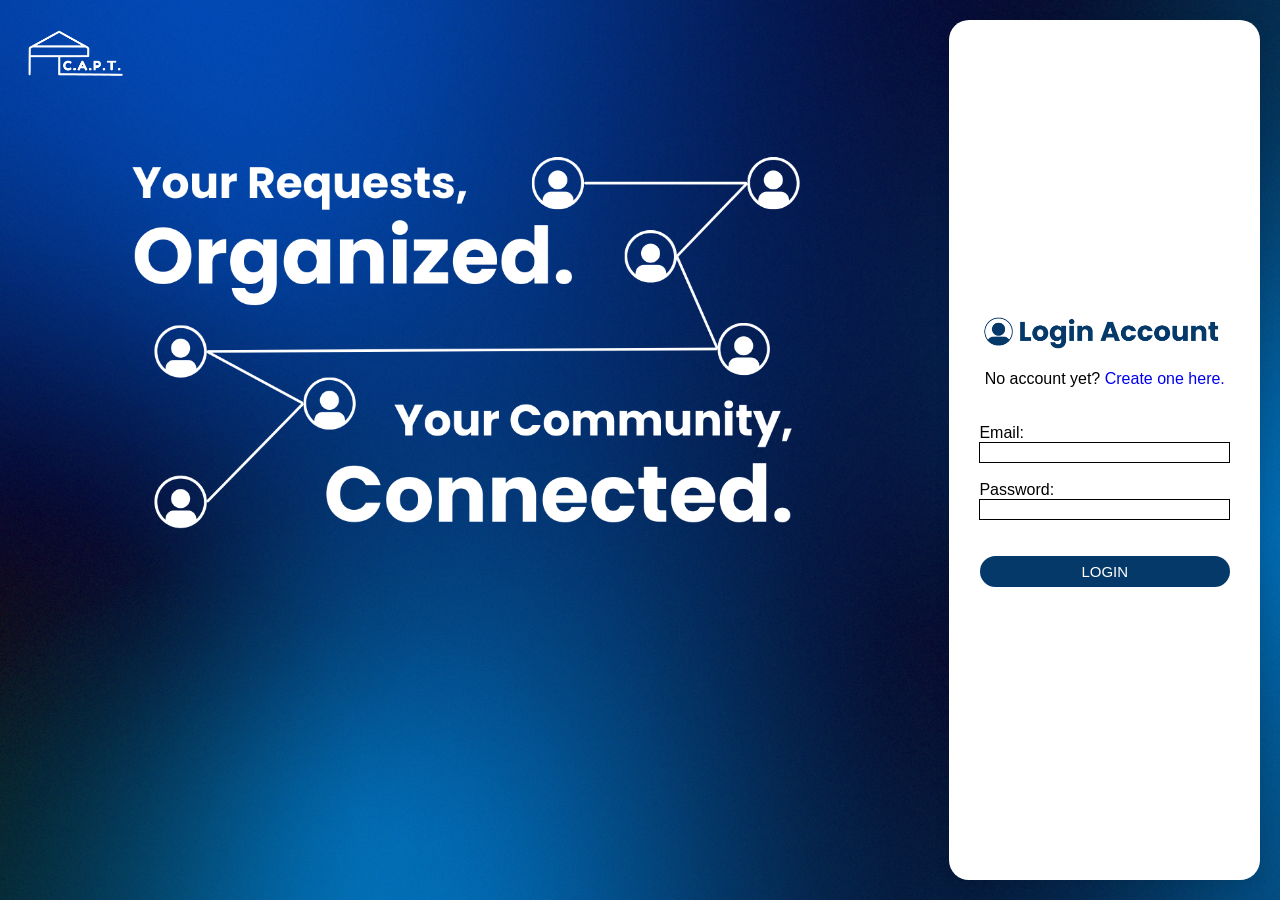
<file: Index.html>
<!DOCTYPE html>
<html lang="en">
<head>
  <meta charset="UTF-8">
  <meta name="viewport" content="width=device-width, initial-scale=1.0">
  <title>C.A.P.T.</title>
  <script>
    // Redirect immediately
    window.location.href = "login.html";
  </script>
</head>
<body>
  <p>If you are not redirected automatically, <a href="login.html">click here</a>.</p>
</body>
</html>
</file>
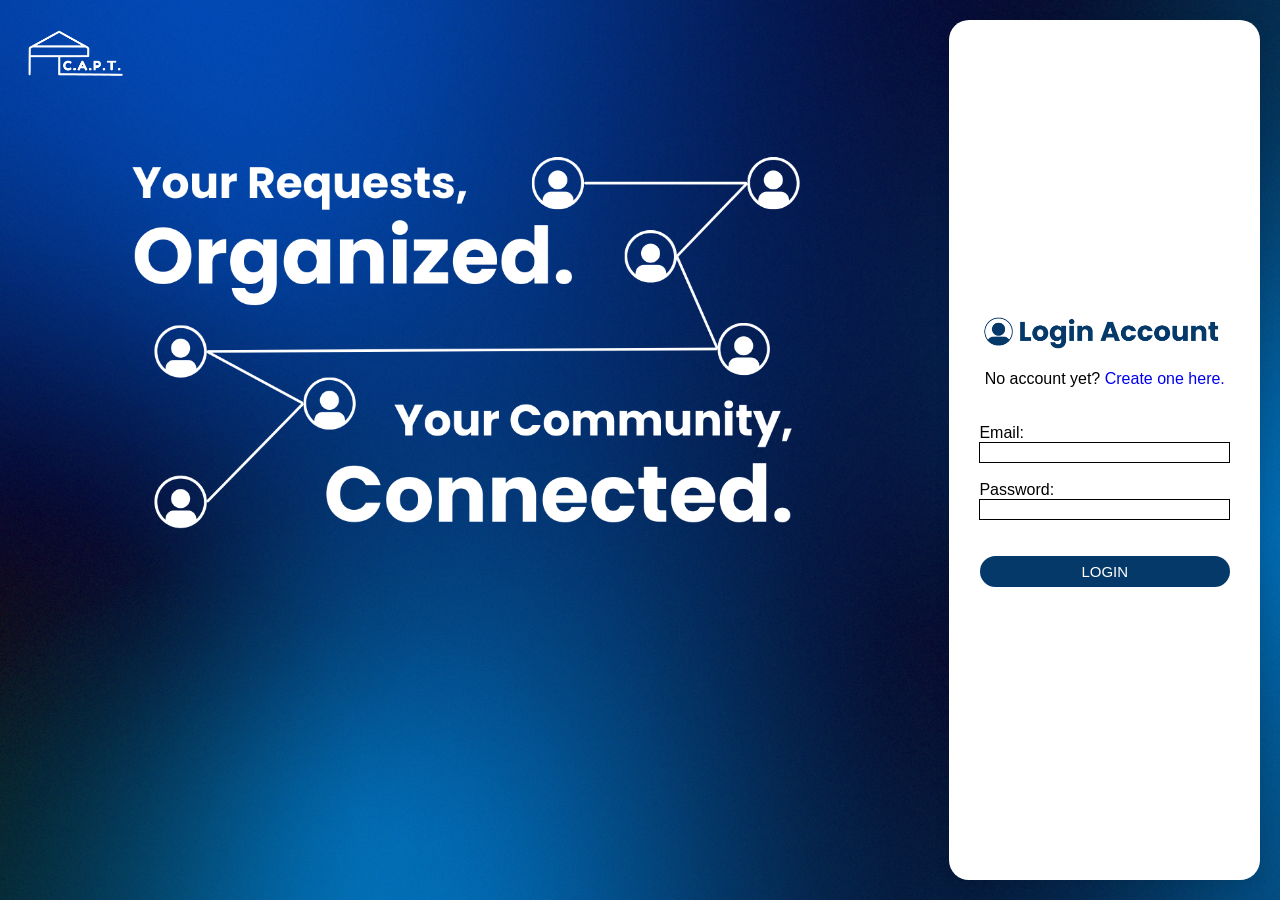
<file: index.html>
<!DOCTYPE html>
<html lang="en">
<head>
  <meta charset="UTF-8" />
  <meta name="viewport" content="width=device-width, initial-scale=1.0" />
  <title>C.A.P.T. Welcome!</title>
  <script>
    // Redirect immediately (use forward slash)
    window.location.replace("login/login.html");
  </script>
</head>
<body>
  <p>
    If you are not redirected automatically,
    <a href="login/login.html">click here</a>.
  </p>
</body>
</html>
</file>
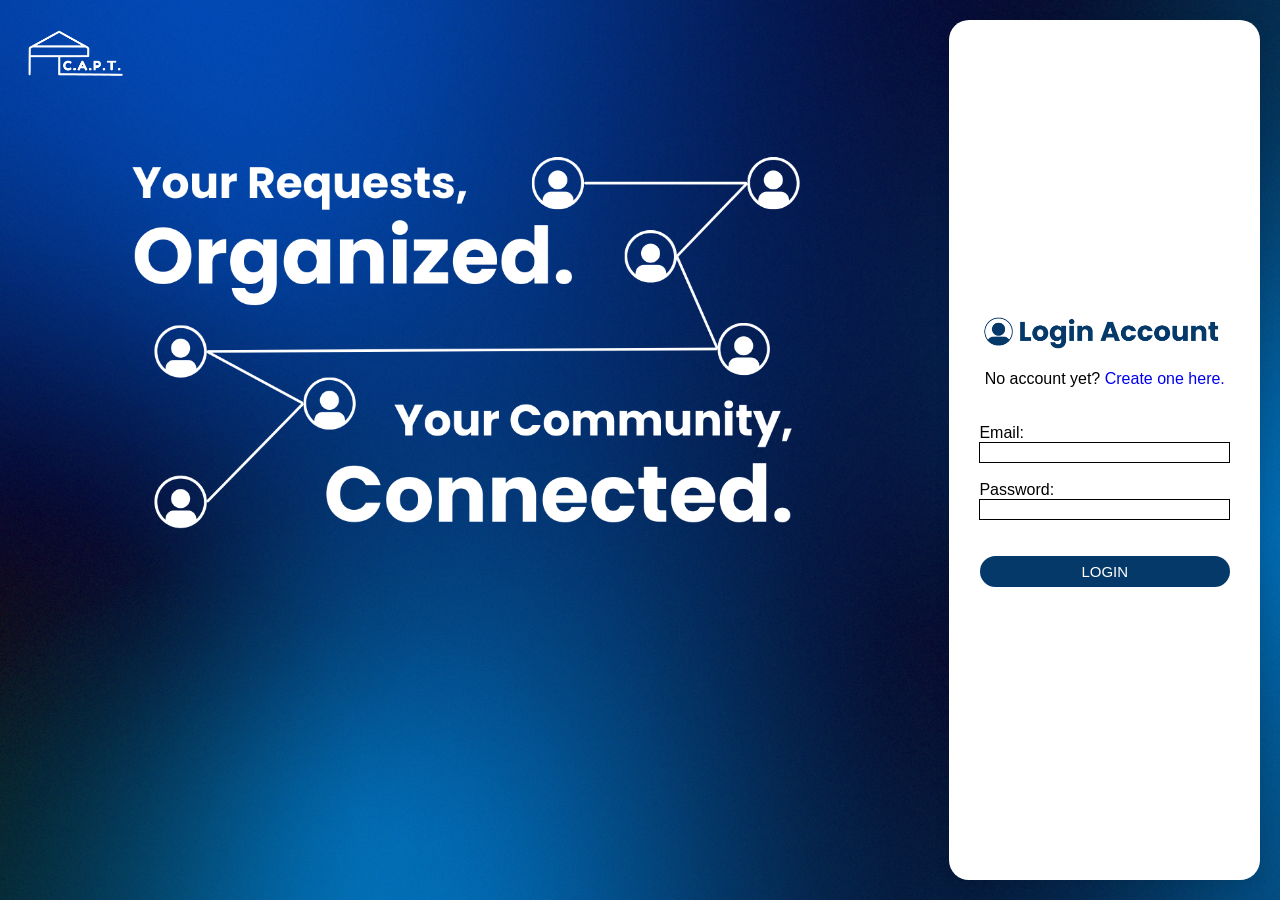
<file: login.html>
<!DOCTYPE html>
<html lang="en">
<head>
  <meta charset="UTF-8">
  <meta name="viewport" content="width=device-width, initial-scale=1.0">
  <link rel="stylesheet" href="login_style.css?v=2">
  <link rel="icon" type="image/png" href="/Resources/login-page/fabicon.png">
  <title>C.A.P.T. Login</title>
</head>
<body>
  <div class="container">
    <div class="login-design">
      <div class="logo-header">
        <img src="Resources\login-page\logo-white.png" class="login-logo" alt="Logo">
      </div>
      <div class="login-information">
          <img src="Resources\login-page\login-design.png" class="login-picture" alt="Logo">
      </div>
    </div>

    <div class="login-page">
      <div class="login-container">
        <img src="Resources\login-page\login-message.png" class="login-message" alt="Logo">
        <br>
        <p>No account yet? <a href="#" onclick="CreateAccount()" style="text-decoration: none;">Create one here.</a></p><br>
        <br>
        <form class = "details-container" action="login.php" method="POST">
          <label class = "details-label" for="email">Email:</label>
          <input type="email" class="details-input" id="email" name="email" required>
          <br><br>
          <label class = "details-label" for="password">Password:</label>
          <input type="password" class="details-input" id="password" name="password" required>
          <br><br><br>

          <button type="submit" class="blue-button">LOGIN</button>
        </form>
      </div>
    </div>
  </div>
</body>
<script>
  function CreateAccount(){
    document.querySelector(".login-container").innerHTML = `     
      <div class = "create-account" style = "color: #053969;">
        <form action="register.php" method="post">
            <h1>Create Account</h1><br><br>
            
            <label class = "details-label" for="name">Name:</label>
            <input type="text" id="name" name="name" class = "sign-input" required><br><br>

            <label class = "details-label" for="birthDate">Birth Date:</label>
            <input type="date" id="birthDate" name="birthDate" class = "sign-input" required><br><br>

            <label class = "details-label" for="username">Username:</label>
            <input type="text" id="username" name="username" class = "sign-input" required><br><br>
            
            <label class = "details-label" for="email">Email:</label>
            <input type="email" id="email" name="email" class = "sign-input" required><br><br>
            
            <label class = "details-label" for="password">Password:</label>
            <input type="password" id="password" name="password" class = "sign-input" required><br><br>

            <input type="checkbox" id="consent" name="consent" required>
            <label for="consent">I consent to all the terms & conditions</label><br><br>
            
            <button type="submit" class="blue-button">REGISTER</button><br><br>
            <p>Have an account? <a href="#" onclick="ReturntoLogin()" style="text-decoration: none;">Login here!</a></p>
          </form>
        </div>`;
    }

    function ReturntoLogin() {
      document.querySelector(".login-container").innerHTML = `
        <img src="Resources/login-page/login-message.png" class="login-message" alt="Logo">
        <br>
        <p>No account yet? <a href="#" onclick="CreateAccount()" style="text-decoration: none;">Create one here.</a></p><br>
        <br>
        <form class="details-container" action="login.php" method="POST">
          <label class="details-label" for="email">Email:</label>
          <input type="email" class="details-input" id="email" name="email" required>
          <br><br>
          <label class="details-label" for="password">Password:</label>
          <input type="password" class="details-input" id="password" name="password" required>
          <br><br><br>

          <button type="submit" class="blue-button">LOGIN</button>
        </form>
      `;
    }
  </script>
</body>
</html>
</file>
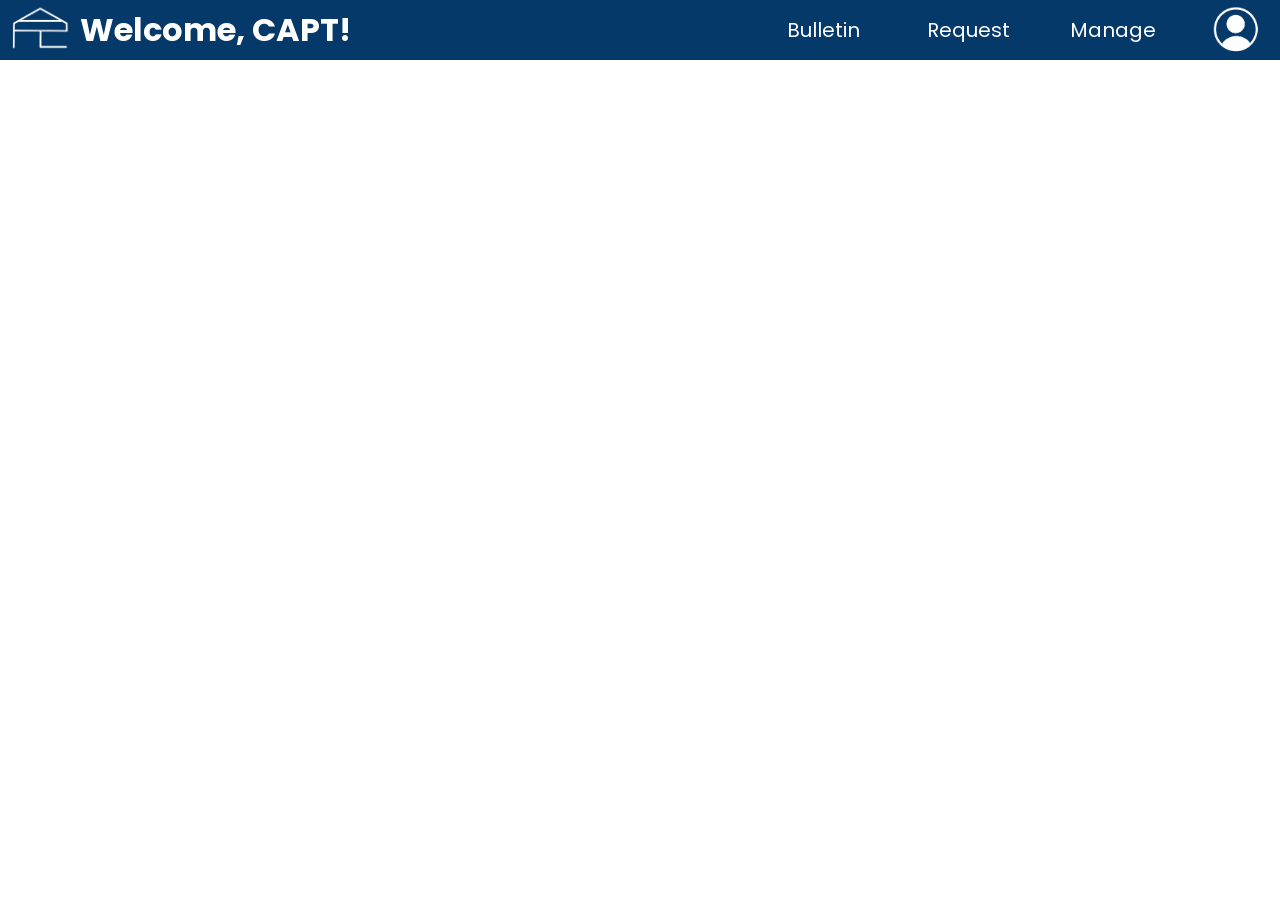
<file: dashboard/dashboard-admin.html>
<!DOCTYPE html>
<html lang="en">
<head>
  <meta charset="UTF-8">
  <meta name="viewport" content="width=device-width, initial-scale=1.0">
  <title>C.A.P.T. Admin Dashboard</title>
  <link rel="stylesheet" href="dashboard-admin.css">
  <link href="https://fonts.googleapis.com/css2?family=Poppins:wght@400;600&display=swap" rel="stylesheet">
</head>
<body>
  <header class = "header-div">

    <div class = "header-web">
      <div class = "logo-greeting-div">
        <div class = "img-logo-div">
        <img src = "/Resources/logos/logo-white-short.png" class = "img-logo">
        </div>
        <h1 class = "greeting-web">Welcome, CAPT!</h1>
      </div>
      <div class = "navigation-div">
        <button class = "navigation-btn">Bulletin</button>
        <button class = "navigation-btn">Request</button>
        <button class = "navigation-btn">Manage</button>
      </div>
        <button class = "profile-btn">
          <img src="/Resources/icons/person-icon.png" class="profile-img" alt="Settings">
        </button>
    </div>

    <div class = "header-mobile">
      <button class = "menu-btn">☰</button>
      <div class = "logo-title-div">
        <div class = "img-logo-div-mobile">
        <img src = "/Resources/logos/logo-white-short.png" class = "img-logo-mobile">
        </div>
        <h1 class = "greeting-mobile">C.A.P.T.</h1>
      </div>
    </div>

    <div class ="sidebar">
      <div class = "sidebar-topbar">
        <h1 class = "sidebar-title">Navigation</h1>
        <button class = "close-btn">X</button>
      </div>
        <button class = "navigation-btns">Bulletin</button>
        <button class = "navigation-btns">Request</button>
        <button class = "navigation-btns">Manage</button>
        <button class = "navigation-btns">Profile</button>
    </div>
  </header>

  <script>
    const menuBtn = document.querySelector('.menu-btn');
    const closeBtn = document.querySelector('.close-btn');
    const sidebar = document.querySelector('.sidebar');

    // Show sidebar when menu button is clicked
    menuBtn.addEventListener('click', () => {
      sidebar.classList.add('active');
    });

    closeBtn.addEventListener('click', () => {
      sidebar.classList.remove('active');
    });
  </script>
  
</body>
</html>
</file>
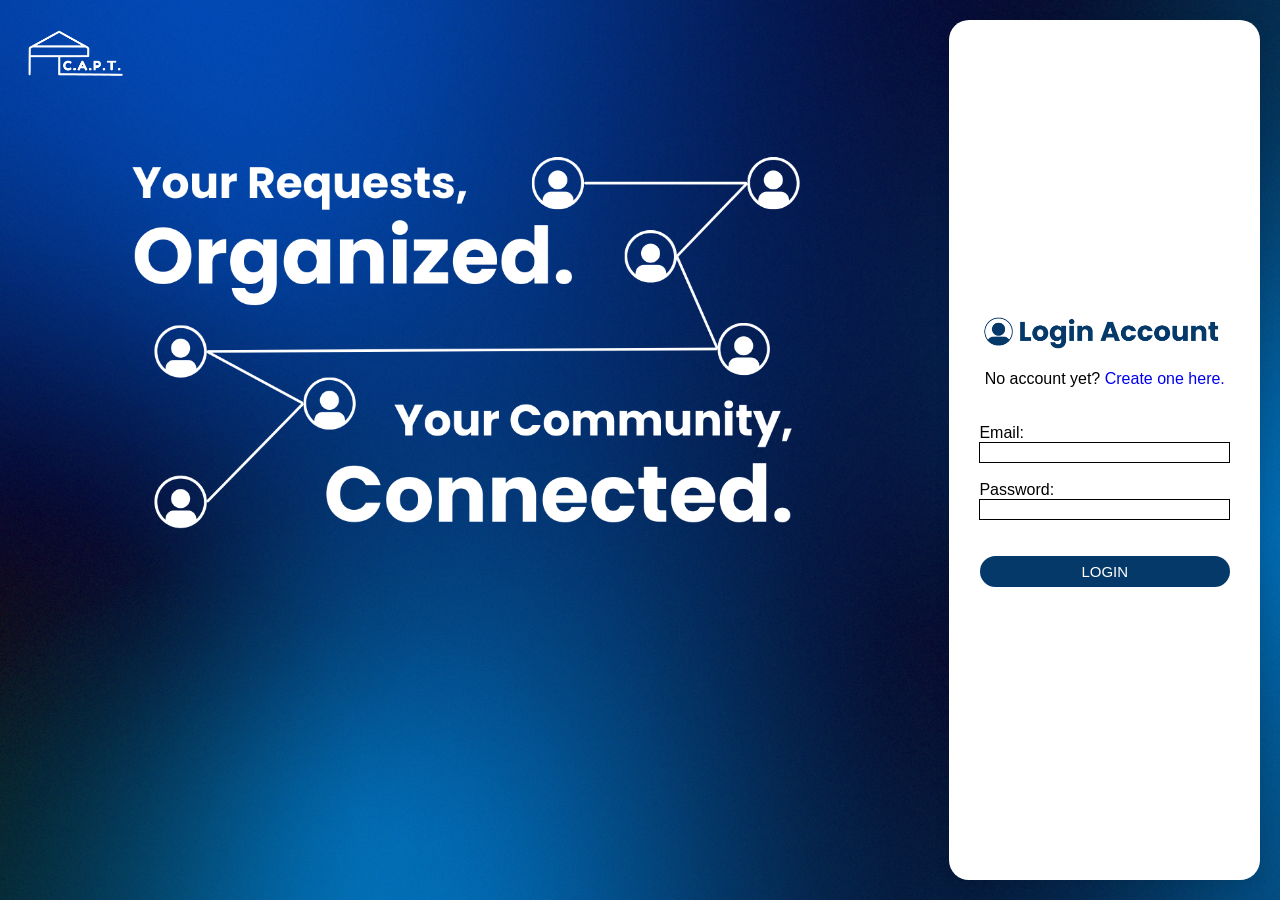
<file: login/login.html>
<!DOCTYPE html>
<html lang="en">
<head>
  <meta charset="UTF-8">
  <meta name="viewport" content="width=device-width, initial-scale=1.0">
  <link rel="stylesheet" href="login_style.css?v=2">
  <link rel="icon" type="image/png" href="/Resources/login-page/fabicon.png">
  <title>C.A.P.T. Login</title>
</head>
<body>
  <div class="container">
    <div class="login-design">
      <div class="logo-header">
        <img src="\Resources\login-page\logo-white.png" class="login-logo" alt="Logo">
      </div>
      <div class="login-information">
          <img src="\Resources\login-page\login-design.png" class="login-picture" alt="Logo">
      </div>
    </div>

    <div class="login-page">
      <div class="login-container">
        <img src="\Resources\login-page\login-message.png" class="login-message" alt="Logo">
        <br>
        <p>No account yet? <a href="#" onclick="CreateAccount()" style="text-decoration: none;">Create one here.</a></p><br>
        <br>
        <form class = "details-container" action="db_access.php" method="POST">
          <label class = "details-label" for="email">Email:</label>
          <input type="email" class="details-input" id="email" name="email" required>
          <br><br>
          <label class = "details-label" for="password">Password:</label>
          <input type="password" class="details-input" id="password" name="password" required>
          <br><br><br>

          <button type="submit" class="blue-button">LOGIN</button>
        </form>
      </div>
    </div>
  </div>
</body>
<script>
  function CreateAccount(){
    document.querySelector(".login-container").innerHTML = `     
      <div class = "create-account" style = "color: #053969;">
        <form action="db_append.php" method="post">
            <h1>Create Account</h1><br><br>
            
            <label class = "details-label" for="name">Name:</label>
            <input type="text" id="name" name="name" class = "sign-input" required><br><br>

            <label class = "details-label" for="birthDate">Birth Date:</label>
            <input type="date" id="birthDate" name="birthDate" class = "sign-input" required><br><br>

            <label class = "details-label" for="username">Username:</label>
            <input type="text" id="username" name="username" class = "sign-input" required><br><br>
            
            <label class = "details-label" for="email">Email:</label>
            <input type="email" id="email" name="email" class = "sign-input" required><br><br>
            
            <label class = "details-label" for="password">Password:</label>
            <input type="password" id="password" name="password" class = "sign-input" required><br><br>

            <input type="checkbox" id="consent" name="consent" required>
            <label for="consent">I consent to all the terms & conditions</label><br><br>
            
            <button type="submit" class="blue-button">REGISTER</button><br><br>
            <p>Have an account? <a href="#" onclick="ReturntoLogin()" style="text-decoration: none;">Login here!</a></p>
          </form>
        </div>`;
    }

    function ReturntoLogin() {
      document.querySelector(".login-container").innerHTML = `
        <img src="/Resources/login-page/login-message.png" class="login-message" alt="Logo">
        <br>
        <p>No account yet? <a href="#" onclick="CreateAccount()" style="text-decoration: none;">Create one here.</a></p><br>
        <br>
        <form class="details-container" action="login.php" method="POST">
          <label class="details-label" for="email">Email:</label>
          <input type="email" class="details-input" id="email" name="email" required>
          <br><br>
          <label class="details-label" for="password">Password:</label>
          <input type="password" class="details-input" id="password" name="password" required>
          <br><br><br>

          <button type="submit" class="blue-button">LOGIN</button>
        </form>
      `;
    }
  </script>
</body>
</html>
</file>
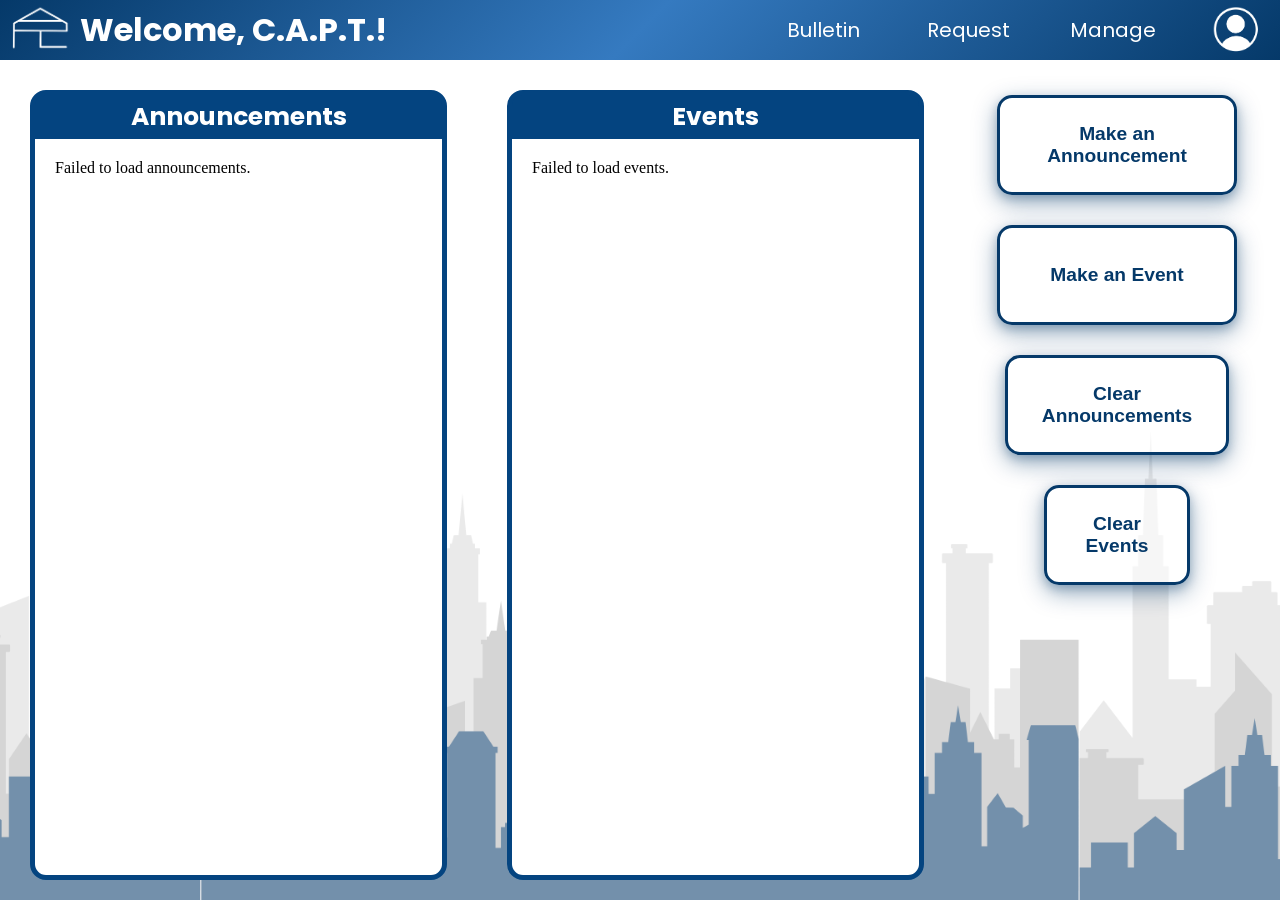
<file: dashboard/admin/admin-bulletin.html>
<!DOCTYPE html>
<html lang="en">
<head>
  <meta charset="UTF-8">
  <meta name="viewport" content="width=device-width, initial-scale=1.0">
  <title>C.A.P.T. Admin Dashboard</title>
  <link rel="stylesheet" href="/dashboard/admin/admin-bulletin.css">
  <link href="https://fonts.googleapis.com/css2?family=Poppins:wght@400;600&display=swap" rel="stylesheet">
</head>
<body>
  <header class = "header-div">

    <div class = "header-web">
      <div class = "logo-greeting-div">
        <div class = "img-logo-div">
        <img src = "/Resources/logos/logo-white-short.png" class = "img-logo">
        </div>
        <h1 class = "greeting-web" id="welcome">Welcome, C.A.P.T.!</h1>
      </div>
      <div class = "navigation-div">
        <button class = "navigation-btn"  onclick="window.location.href='/dashboard/admin/admin-bulletin.html'" >Bulletin</button>
        <button class = "navigation-btn" onclick="window.location.href='/dashboard/admin/admin-request.html'" >Request</button>
        <button class = "navigation-btn" onclick="window.location.href='/dashboard/admin/admin-template.html'" >Manage</button>
      </div>
        <button class = "profile-btn">
          <img src="/Resources/icons/person-icon.png" class="profile-img" alt="Settings">
        </button>
    </div>

    <div class = "header-mobile">
      <button class = "menu-btn">☰</button>
      <div class = "logo-title-div">
        <div class = "img-logo-div-mobile">
        <img src = "/Resources/logos/logo-white-short.png" class = "img-logo-mobile">
        </div>
        <h1 class = "greeting-mobile">C.A.P.T.</h1>
      </div>
    </div>
  </header>

  <div class = "option-panel">
    <button class = "announcements-btn">Announcements</button>
    <button class = "events-btn">Events</button>
  </div>

  <div class = "main-body">
    <div class = "announcements">
      <H1 class = "announcements-title">Announcements</H1>
      <div class = "post-feed" id="announcements-feed">
        <p>Loading announcements...</p>
      </div>
    </div>

    <div class = "events">
      <H1 class = "events-title">Events</H1>
      <div class = "post-feed" id="events-feed">
          <p>Loading events...</p>
      </div>
    </div>

    <div class="button-panel">
      <button class="make-post" onclick="window.location.href='/dashboard/admin/bulletin-pages/admin-bulletin-announcement.html'">Make an Announcement</button>
      <button class="make-post" onclick="window.location.href='/dashboard/admin/bulletin-pages/admin-bulletin-event.html'">Make an Event</button>
      <form method="POST" action="/dashboard/admin/bulletin-pages/clear-announcements.php" onsubmit="return confirm('Are you sure you want to delete all announcements?');">
        <button type='submit' class="make-post">Clear Announcements</button>
      </form>
      <form method="POST" action="/dashboard/admin/bulletin-pages/clear-events.php" onsubmit="return confirm('Are you sure you want to delete all events?');">
        <button type='submit' class="make-post">Clear Events</button>
      </form>
    </div>
  </div>

  <div class ="sidebar">
    <div class = "sidebar-topbar">
      <h1 class = "sidebar-title">Navigation</h1>
      <button class = "close-btn">X</button>
    </div>
    <a class="navigation-btn-side" href="/dashboard/user/user-bulletin.html">Bulletin</a>
    <a class="navigation-btn-side" href="/dashboard/user/user-request.html">Request</a>
    <a class="navigation-btn-side" href="/dashboard/user/user-template.html">Manage</a>
    <a class="navigation-btn-side" href="/dashboard/user/user-profile.html">Profile</a>
  </div>

  <script>
    const menuBtn = document.querySelector('.menu-btn');
    const closeBtn = document.querySelector('.close-btn');
    const sidebar = document.querySelector('.sidebar');

    // Show sidebar when menu button is clicked
    menuBtn.addEventListener('click', () => {
      sidebar.classList.add('active');
    });

    closeBtn.addEventListener('click', () => {
      sidebar.classList.remove('active');
    });
  </script>

  <script>
    const announcementsBtn = document.querySelector('.announcements-btn');
    const eventsBtn = document.querySelector('.events-btn');
    const announcements = document.querySelector('.announcements');
    const events = document.querySelector('.events');

    // Track which pane is selected on mobile.
    let activePane = 'announcements'; // or read from DOM on load

    const mql = window.matchMedia('(max-width: 900px)');

    function applyLayout() {
      if (mql.matches) {
        // Mobile: show only the active pane
        const showAnnouncements = activePane === 'announcements';

        announcements.classList.toggle('active', showAnnouncements);
        events.classList.toggle('active', !showAnnouncements);

        announcementsBtn.classList.toggle('active', showAnnouncements);
        eventsBtn.classList.toggle('active', !showAnnouncements);

        // Enable only the non-active button so tapping switches panes
        announcementsBtn.disabled = showAnnouncements;
        eventsBtn.disabled = !showAnnouncements;
      } else {
        // Desktop: show both, both enabled, no "active" highlight on buttons
        announcements.classList.add('active');
        events.classList.add('active');

        announcementsBtn.disabled = false;
        eventsBtn.disabled = false;

        announcementsBtn.classList.remove('active');
        eventsBtn.classList.remove('active');
      }
    }

    // Button handlers just update state, then apply layout
    announcementsBtn.addEventListener('click', () => {
      if (!mql.matches) return;
      activePane = 'announcements';
      applyLayout();
    });

    eventsBtn.addEventListener('click', () => {
      if (!mql.matches) return;
      activePane = 'events';
      applyLayout();
    });

    // Run once on load
    applyLayout();

    // Only react when crossing the breakpoint
    mql.addEventListener?.('change', applyLayout);

    // (Optional) Debounce raw resize as a fallback for older browsers
    let t;
    window.addEventListener('resize', () => {
      clearTimeout(t);
      t = setTimeout(applyLayout, 150);
    });
  </script>

  <!-- ADD: script to load announcements -->
  <script>
    document.addEventListener("DOMContentLoaded", () => {
      const announcementsFeed = document.getElementById("announcements-feed");

      fetch("/dashboard/admin/bulletin-pages/get-announcements.php")
        .then(res => res.json())
        .then(data => {
          announcementsFeed.innerHTML = "";
          if (data.length === 0) {
            announcementsFeed.innerHTML = "<p>No announcements found.</p>";
            return;
          }
          data.forEach(announcement => {
            const post = document.createElement('div');
            post.classList.add('posts');
            post.innerHTML = `
              <div class="button-wrapper">
                <form method='POST' action='/dashboard/admin/bulletin-pages/remove-announcement.php' onsubmit="return confirm('Remove this announcement?');">
                  <input type='hidden' name='announcement-id' value='${announcement.id}'>
                  <button type='submit' class = "remove-btn">Remove</button>
                </form>
              </div>
              <h3 class = "post-date">Date Posted: ${announcement.timeCreated}</h3>
              <h2 class = "post-title">${announcement.title}</h2>
              <h3 class = "post-caption">${announcement.caption}</h3>
              <img class = "post-img" src = "${announcement.image}" alt="Announcement image">
            `;
            announcementsFeed.appendChild(post);
          });
        })
        .catch(() => announcementsFeed.innerHTML = "<p>Failed to load announcements.</p>");
    });
  </script>
  
  <!-- ADD: script to load events -->
  <script>
    document.addEventListener("DOMContentLoaded", () => {
      const eventsFeed = document.getElementById("events-feed");

      fetch("/dashboard/admin/bulletin-pages/get-events.php")
        .then(res => res.json())
        .then(data => {
          eventsFeed.innerHTML = "";
          if (data.length === 0) {
            eventsFeed.innerHTML = "<p>No events found.</p>";
            return;
          }
          data.forEach(event => {
            const post = document.createElement('div');
            post.classList.add('posts');
            post.innerHTML = `
                <div class="button-wrapper">
                  <form method='POST' action='/dashboard/admin/bulletin-pages/remove-event.php' onsubmit="return confirm('Remove this event?');">
                    <input type='hidden' name='event-id' value='${event.id}'>
                    <button type='submit' class = "remove-btn">Remove</button>
                  </form>
                </div>
                <h3 class = "post-date">Date Posted: ${event.timeCreated}</h3>
                <h2 class = "post-title">${event.title}</h2>
                <h3 class = "post-caption">${event.caption}</h3>
                <img class = "post-img" src = "${event.image}" alt="Event image">
              `;
            eventsFeed.appendChild(post);
          });
        })
        .catch(() => eventsFeed.innerHTML = "<p>Failed to load events.</p>");
    });
  </script>
</body>
</html>
</file>
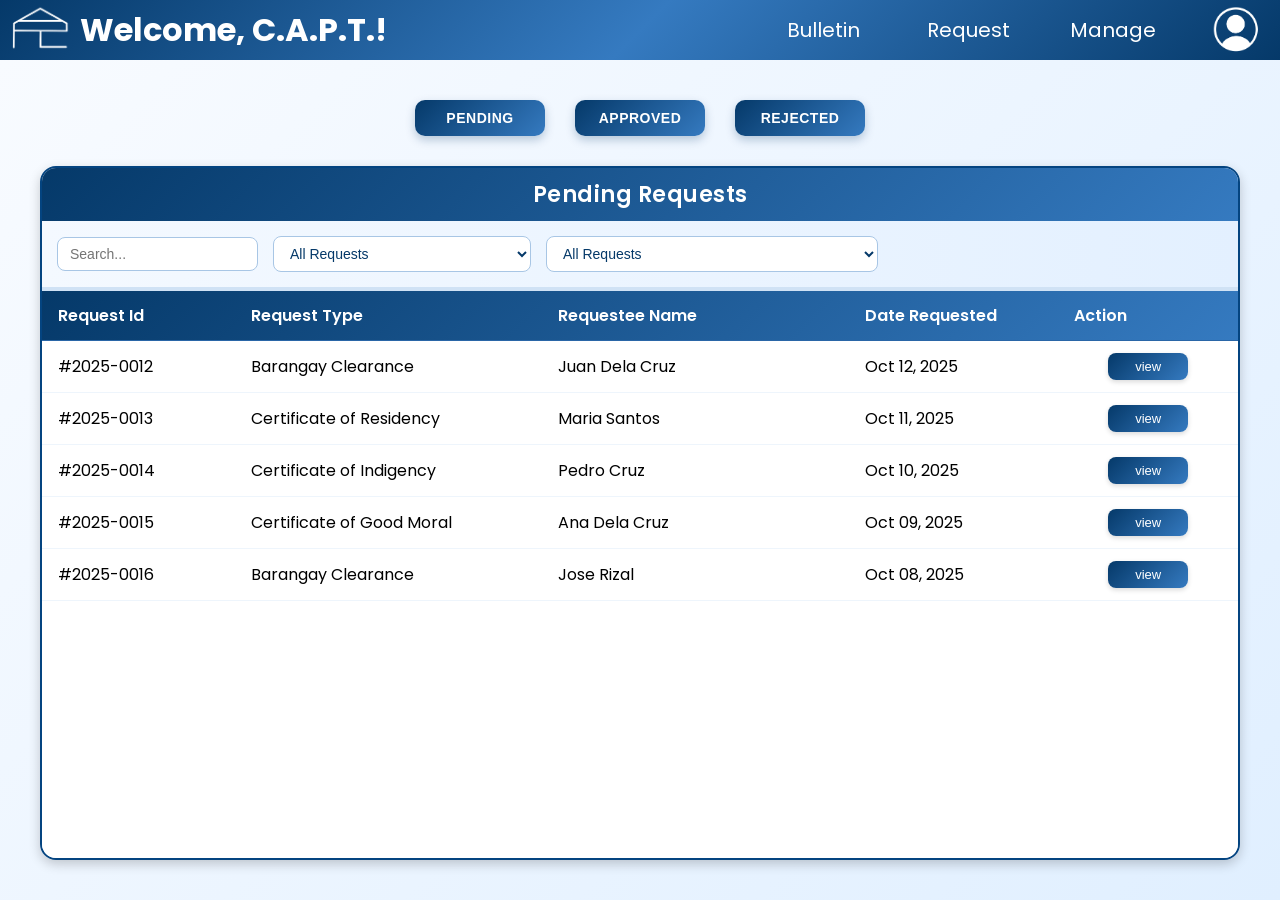
<file: dashboard/admin/admin-request.html>
<!DOCTYPE html>
<html lang="en">
<head>
  <meta charset="UTF-8">
  <meta name="viewport" content="width=device-width, initial-scale=1.0">
  <title>C.A.P.T. User Dashboard</title>
  <link rel="stylesheet" href="/dashboard/admin/admin-request.css">
  <link href="https://fonts.googleapis.com/css2?family=Poppins:wght@400;600&display=swap" rel="stylesheet">
</head>
<body>
  <header class = "header-div">
    <div class = "header-web">
      <div class = "logo-greeting-div">
        <div class = "img-logo-div">
        <img src = "/Resources/logos/logo-white-short.png" class = "img-logo">
        </div>
        <h1 class = "greeting-web" id="welcome">Welcome, C.A.P.T.!</h1>

      </div>
      <div class = "navigation-div">
        <button class = "navigation-btn"  onclick="window.location.href='/dashboard/admin/admin-bulletin.html'" >Bulletin</button>
        <button class = "navigation-btn" onclick="window.location.href='/dashboard/admin/admin-request.html'" >Request</button>
        <button class = "navigation-btn" onclick="window.location.href='/dashboard/admin/admin-template.html'" >Manage</button>
      </div>
        <button class = "profile-btn">
          <img src="/Resources/icons/person-icon.png" class="profile-img" alt="Settings">
        </button>
    </div>

    <div class = "header-mobile">
      <button class = "menu-btn">☰</button>
      <div class = "logo-title-div">
        <div class = "img-logo-div-mobile">
        <img src = "/Resources/logos/logo-white-short.png" class = "img-logo-mobile">
        </div>
        <h1 class = "greeting-mobile">C.A.P.T.</h1>
      </div>
    </div>
  </header>

  <div class="main-body">
    <div class = "button-panel">
      <button class = "pending" onclick="window.location.href='/dashboard/admin/admin-request.html'">Pending</button>
      <button class = "approved" onclick="window.location.href='/dashboard/admin/request-pages/admin-request-approved.html'">Approved</button>
      <button class = "rejected" onclick="window.location.href='/dashboard/admin/request-pages/admin-request-rejected.html'">Rejected</button>
    </div>
    
    <div class="request">
      <h1 class="request-title">Pending Requests</h1>

      <div class="toolbar">
        <input class="form-input" placeholder="Search..."  name="search" required>

        <div class="reqeust-grid">
          <select id="request-option" name="request-option" required>
            <option value="">All Requests</option>
            <option value="clearance">Barangay Clearance</option>
            <option value="residency">Barangay Certificate of Residency</option>
            <option value="indigency">Barangay Certificate of Indigency</option>
            <option value="business">Barangay Certificate of Business</option>
          </select>
        </div>

        <div class="sort-grid">
          <select id="sort-option" name="sort-option" required>
            <option value="">All Requests</option>
            <option value="aoa">Alphabetical Ascending Order (A-Z)</option>
            <option value="ado">Alphabetical Descending Order (Z-A)</option>
            <option value="dod">Descending Order by Date (Newest to Oldest)</option>
            <option value="aod">Ascending Order by Date (Oldest to Newest)</option>
          </select>
        </div>
      </div>

      <!-- Scrollable area -->
<div class="request-scroll">
  <div class="request-table">
    <!-- Sticky header -->
    <div class="request-grid request-header">
      <p>Request Id</p>
      <p>Request Type</p>
      <p>Requestee Name</p>
      <p>Date Requested</p>
      <p>Action</p>
    </div>

    <!-- Rows -->
    <div class="request-body">
      <div class="request-grid request-row">
        <span>#2025-0012</span>
        <span>Barangay Clearance</span>
        <span>Juan Dela Cruz</span>
        <span>Oct 12, 2025</span>
        <button class="action-btn" onclick="window.location.href='/dashboard/admin/request-pages/admin-request-view.html'">view</button>
      </div>

      <div class="request-grid request-row">
        <span>#2025-0013</span>
        <span>Certificate of Residency</span>
        <span>Maria Santos</span>
        <span>Oct 11, 2025</span>
        <button class="action-btn">view</button>
      </div>

      <div class="request-grid request-row">
        <span>#2025-0014</span>
        <span>Certificate of Indigency</span>
        <span>Pedro Cruz</span>
        <span>Oct 10, 2025</span>
        <button class="action-btn">view</button>
      </div>

      <div class="request-grid request-row">
        <span>#2025-0015</span>
        <span>Certificate of Good Moral</span>
        <span>Ana Dela Cruz</span>
        <span>Oct 09, 2025</span>
        <button class="action-btn">view</button>
      </div>

      <div class="request-grid request-row">
        <span>#2025-0016</span>
        <span>Barangay Clearance</span>
        <span>Jose Rizal</span>
        <span>Oct 08, 2025</span>
        <button class="action-btn">view</button>
      </div>
    </div>
  </div>
</div>

  <div class ="sidebar">
    <div class = "sidebar-topbar">
      <h1 class = "sidebar-title">Navigation</h1>
      <button class = "close-btn">X</button>
    </div>
    <a class="navigation-btn-side" href="/dashboard/user/user-bulletin.html">Bulletin</a>
    <a class="navigation-btn-side" href="/dashboard/user/user-request.html">Request</a>
    <a class="navigation-btn-side" href="/dashboard/user/user-template.html">Manage</a>
    <a class="navigation-btn-side" href="/dashboard/user/user-profile.html">Profile</a>
  </div>

  <script>
    const menuBtn = document.querySelector('.menu-btn');
    const closeBtn = document.querySelector('.close-btn');
    const sidebar = document.querySelector('.sidebar');

    // Show sidebar when menu button is clicked
    menuBtn.addEventListener('click', () => {
      sidebar.classList.add('active');
    });

    closeBtn.addEventListener('click', () => {
      sidebar.classList.remove('active');
    });
  </script>

  
</body>
</html>
</file>
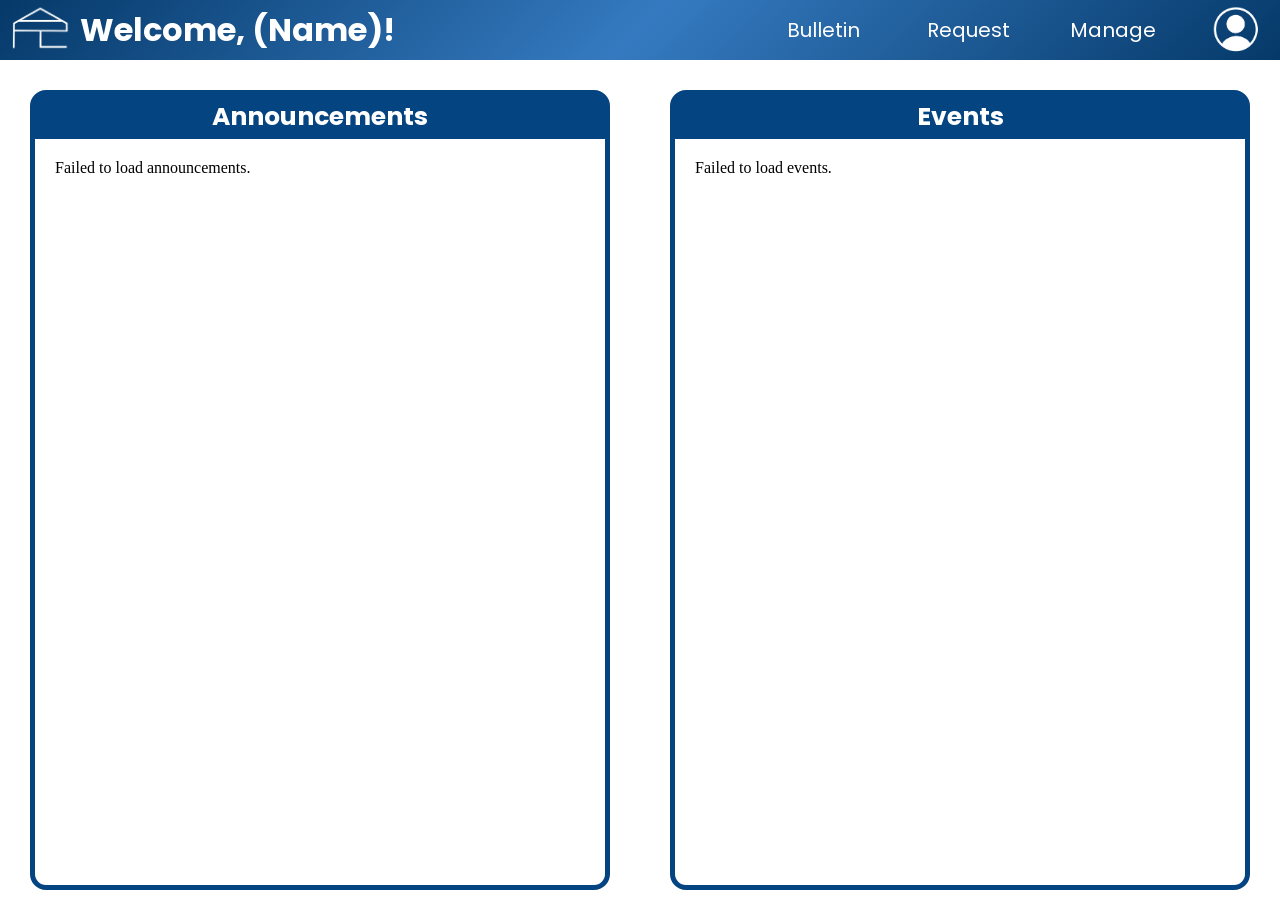
<file: dashboard/user/user-bulletin.html>
<!DOCTYPE html>
<html lang="en">
<head>
  <meta charset="UTF-8">
  <meta name="viewport" content="width=device-width, initial-scale=1.0">
  <title>C.A.P.T. User Dashboard</title>
  <link rel="stylesheet" href="user-bulletin.css">
  <link href="https://fonts.googleapis.com/css2?family=Poppins:wght@400;600&display=swap" rel="stylesheet">
</head>
<body>
  <header class = "header-div">

    <div class = "header-web">
      <div class = "logo-greeting-div">
        <div class = "img-logo-div">
        <img src = "/Resources/logos/logo-white-short.png" class = "img-logo">
        </div>
        <h1 class = "greeting-web" id="welcome">Welcome, (Name)!</h1>

        <script>
          fetch('/dashboard/user/user-getdata.php')
            .then(res => res.json())
            .then(data => {
              document.getElementById('welcome').textContent =
                `Welcome, Capt. ${data.name}!`;
            })
            .catch(err => console.error('Error fetching user data:', err));
        </script>
      </div>
      <div class = "navigation-div">
        <button class = "navigation-btn"  onclick="window.location.href='/dashboard/user/user-bulletin.html'" >Bulletin</button>
        <button class = "navigation-btn" onclick="window.location.href='/dashboard/user/user-request.html'" >Request</button>
        <button class = "navigation-btn" onclick="window.location.href='/dashboard/user/user-template.html'" >Manage</button>
      </div>
        <button class = "profile-btn">
          <img src="/Resources/icons/person-icon.png" class="profile-img" alt="Settings">
        </button>
    </div>

    <div class = "header-mobile">
      <button class = "menu-btn">☰</button>
      <div class = "logo-title-div">
        <div class = "img-logo-div-mobile">
        <img src = "/Resources/logos/logo-white-short.png" class = "img-logo-mobile">
        </div>
        <h1 class = "greeting-mobile">C.A.P.T.</h1>
      </div>
    </div>
  </header>

  <div class = "option-panel">
    <button class = "announcements-btn">Announcements</button>
    <button class = "events-btn">Events</button>
  </div>

  <div class = "main-body">
    <div class = "announcements">
      <H1 class = "announcements-title">Announcements</H1>
      <div class = "post-feed" id="announcements-feed">
        <p>Loading announcements...</p>
      </div>
    </div>

    <div class="events">
      <H1 class="events-title">Events</H1>
      <div class="post-feed" id="events-feed">
        <p>Loading events...</p>
      </div>
    </div>
  </div>

  <div class ="sidebar">
    <div class = "sidebar-topbar">
      <h1 class = "sidebar-title">Navigation</h1>
      <button class = "close-btn">X</button>
    </div>
    <a class="navigation-btn-side" href="/dashboard/user/user-bulletin.html">Bulletin</a>
    <a class="navigation-btn-side" href="/dashboard/user/user-request.html">Request</a>
    <a class="navigation-btn-side" href="/dashboard/user/user-template.html">Manage</a>
    <a class="navigation-btn-side" href="/dashboard/user/user-profile.html">Profile</a>
  </div>

  <script>
    const menuBtn = document.querySelector('.menu-btn');
    const closeBtn = document.querySelector('.close-btn');
    const sidebar = document.querySelector('.sidebar');

    // Show sidebar when menu button is clicked
    menuBtn.addEventListener('click', () => {
      sidebar.classList.add('active');
    });

    closeBtn.addEventListener('click', () => {
      sidebar.classList.remove('active');
    });
  </script>

  <script>
    const announcementsBtn = document.querySelector('.announcements-btn');
    const eventsBtn = document.querySelector('.events-btn');
    const announcements = document.querySelector('.announcements');
    const events = document.querySelector('.events');

    // Track which pane is selected on mobile.
    let activePane = 'announcements'; // or read from DOM on load

    const mql = window.matchMedia('(max-width: 900px)');

    function applyLayout() {
      if (mql.matches) {
        // Mobile: show only the active pane
        const showAnnouncements = activePane === 'announcements';

        announcements.classList.toggle('active', showAnnouncements);
        events.classList.toggle('active', !showAnnouncements);

        announcementsBtn.classList.toggle('active', showAnnouncements);
        eventsBtn.classList.toggle('active', !showAnnouncements);

        // Enable only the non-active button so tapping switches panes
        announcementsBtn.disabled = showAnnouncements;
        eventsBtn.disabled = !showAnnouncements;
      } else {
        // Desktop: show both, both enabled, no "active" highlight on buttons
        announcements.classList.add('active');
        events.classList.add('active');

        announcementsBtn.disabled = false;
        eventsBtn.disabled = false;

        announcementsBtn.classList.remove('active');
        eventsBtn.classList.remove('active');
      }
    }

    // Button handlers just update state, then apply layout
    announcementsBtn.addEventListener('click', () => {
      if (!mql.matches) return;
      activePane = 'announcements';
      applyLayout();
    });

    eventsBtn.addEventListener('click', () => {
      if (!mql.matches) return;
      activePane = 'events';
      applyLayout();
    });

    // Run once on load
    applyLayout();

    // Only react when crossing the breakpoint
    mql.addEventListener?.('change', applyLayout);

    // (Optional) Debounce raw resize as a fallback for older browsers
    let t;
    window.addEventListener('resize', () => {
      clearTimeout(t);
      t = setTimeout(applyLayout, 150);
    });
  </script>

  <!-- ADD: script to load announcements and events -->
   <script>
    document.addEventListener("DOMContentLoaded", () => {
      const announcementsFeed = document.getElementById("announcements-feed");
      const eventsFeed = document.getElementById("events-feed");

      fetch("/dashboard/admin/bulletin-pages/get-announcements.php")
        .then(res => res.json())
        .then(data => {
          announcementsFeed.innerHTML = "";
          if (data.length === 0) {
            announcementsFeed.innerHTML = "<p>No announcements found.</p>";
            return;
          }

          data.forEach(announcement => {
            const post = document.createElement('div');
            post.classList.add('posts');
            post.innerHTML = `
              <h3 class = "post-date">Date Posted: ${announcement.timeCreated}</h3>
              <h2 class = "post-title">${announcement.title}</h2>
              <h3 class = "post-caption">${announcement.caption}</h3>
              <img class = "post-img" src = "${announcement.image}" alt="Announcement image">
            `;
            announcementsFeed.appendChild(post);
          });
        })
        .catch(() => announcementsFeed.innerHTML = "<p>Failed to load announcements.</p>");

      fetch("/dashboard/admin/bulletin-pages/get-events.php")
        .then(res => res.json())
        .then(data => {
          eventsFeed.innerHTML = "";
          if (data.length === 0) {
            eventsFeed.innerHTML = "<p>No events found.</p>";
            return;
          }

          data.forEach(event => {
            const post = document.createElement('div');
            post.classList.add('posts');
            post.innerHTML = `
                <h3 class = "post-date">Date Posted: ${event.timeCreated}</h3>
                <h2 class = "post-title">${event.title}</h2>
                <h3 class = "post-caption">${event.caption}</h3>
                <img class = "post-img" src = "${event.image}" alt="Event image">
              `;
            eventsFeed.appendChild(post);
          });
        })
        .catch(() => eventsFeed.innerHTML = "<p>Failed to load events.</p>");
    });
   </script>
  
</body>
</html>
</file>
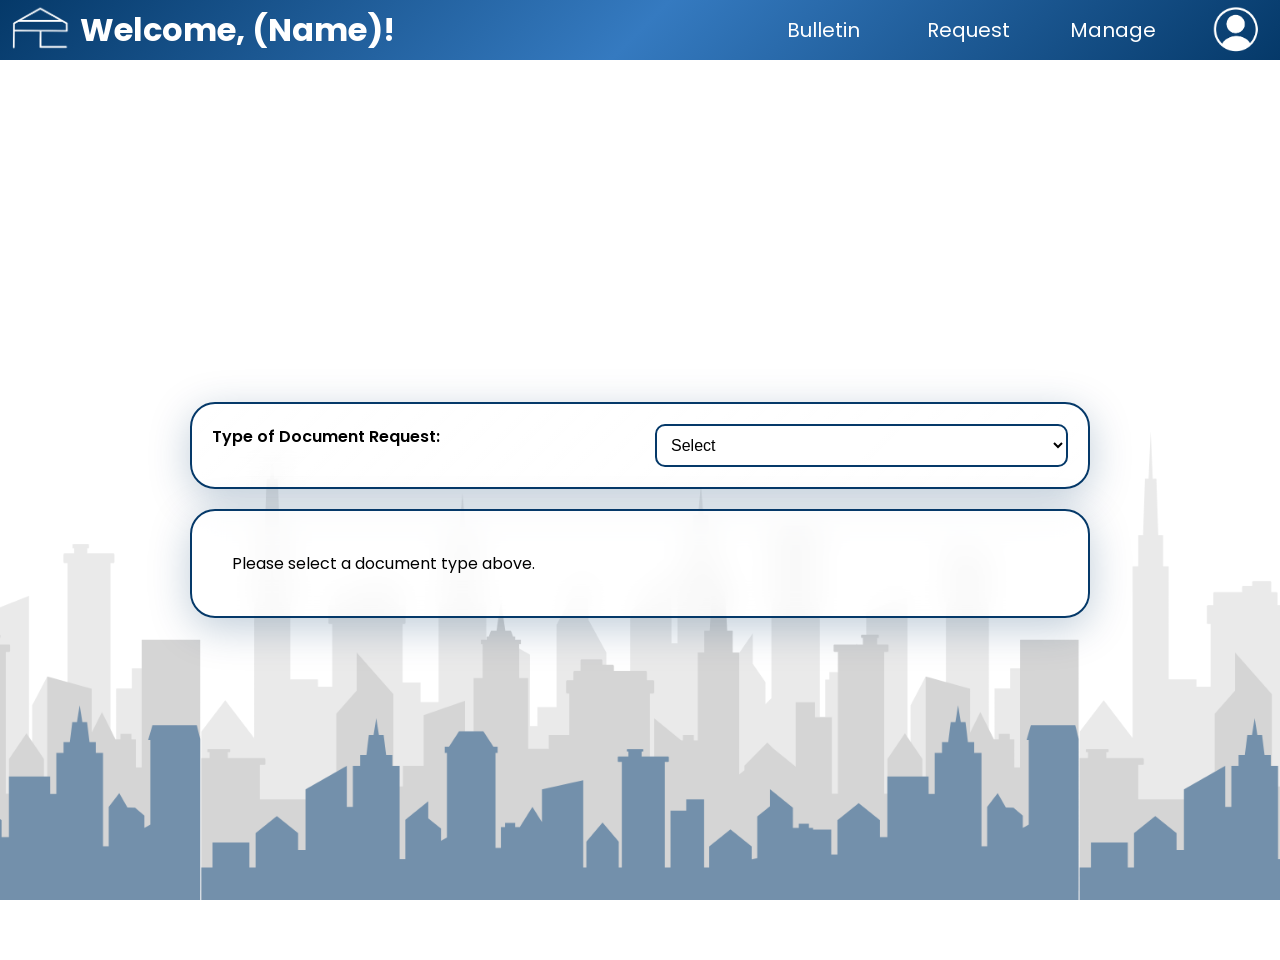
<file: dashboard/user/user-request.html>
<!DOCTYPE html>
<html lang="en">
<head>
  <meta charset="UTF-8" />
  <meta name="viewport" content="width=device-width, initial-scale=1.0"/>
  <title>C.A.P.T. User Dashboard</title>
  <!-- Use forward slashes for web paths -->
  <link rel="stylesheet" href="/dashboard/user/user-request.css" />
  <link href="https://fonts.googleapis.com/css2?family=Poppins:wght@400;600&display=swap" rel="stylesheet"/>
</head>
<body>
  <header class="header-div">
    <div class="header-web">
      <div class="logo-greeting-div">
        <div class="img-logo-div">
          <img src="/Resources/logos/logo-white-short.png" class="img-logo" alt="C.A.P.T. logo"/>
        </div>
        <h1 class="greeting-web" id="welcome">Welcome, (Name)!</h1>

        <script>
          fetch('/dashboard/user/user-getdata.php')
            .then(res => res.json())
            .then(data => {
              document.getElementById('welcome').textContent =
                `Welcome, Capt. ${data.name}!`;
            })
            .catch(err => console.error('Error fetching user data:', err));
        </script>
      </div>

      <div class="navigation-div">
        <button class = "navigation-btn"  onclick="window.location.href='/dashboard/user/user-bulletin.html'" >Bulletin</button>
        <button class = "navigation-btn" onclick="window.location.href='/dashboard/user/user-request.html'" >Request</button>
        <button class = "navigation-btn" onclick="window.location.href='/dashboard/user/user-template.html'" >Manage</button>
      </div>

      <button class="profile-btn" aria-label="Profile">
        <img src="/Resources/icons/person-icon.png" class="profile-img" alt="Settings"/>
      </button>
    </div>

    <div class="header-mobile">
      <button class="menu-btn" aria-label="Open menu">☰</button>
      <div class="logo-title-div">
        <div class="img-logo-div-mobile">
          <img src="/Resources/logos/logo-white-short.png" class="img-logo-mobile" alt="C.A.P.T. logo"/>
        </div>
        <h1 class="greeting-mobile">C.A.P.T.</h1>
      </div>
    </div>
  </header>

  <div class="body">
    <div class="form-border-request">
      <div class="form-grid">
        <label for="request-option">Type of Document Request:</label>
        <!-- Add an id and values that match the switch cases -->
        <select id="request-option" name="request-option" required>
          <option value="">Select</option>
          <option value="clearance">Barangay Clearance</option>
          <option value="residency">Barangay Certificate of Residency</option>
          <option value="indigency">Barangay Certificate of Indigency</option>
          <option value="business">Barangay Certificate of Business</option>
        </select>
      </div>
    </div>

    <!-- Dynamic content will be injected here -->
    <div class="form-border" aria-live="polite" aria-atomic="true">
      <p>Please select a document type above.</p>
    </div>
  </div>

  <div class="sidebar">
    <div class="sidebar-topbar">
      <h1 class="sidebar-title">Navigation</h1>
      <button class="close-btn" aria-label="Close menu">X</button>
    </div>
    <a class="navigation-btn-side" href="/dashboard/user/user-bulletin.html">Bulletin</a>
    <a class="navigation-btn-side" href="/dashboard/user/user-request.html">Request</a>
    <a class="navigation-btn-side" href="/dashboard/user/user-template.html">Manage</a>
    <a class="navigation-btn-side" href="/dashboard/user/user-template.html">Profile</a>
  </div>

  <script>
    const menuBtn = document.querySelector('.menu-btn');
    const closeBtn = document.querySelector('.close-btn');
    const sidebar = document.querySelector('.sidebar');

    if (menuBtn && sidebar) {
      menuBtn.addEventListener('click', () => sidebar.classList.add('active'));
    }
    if (closeBtn && sidebar) {
      closeBtn.addEventListener('click', () => sidebar.classList.remove('active'));
    }
  </script>

  <script>
    const select = document.getElementById('request-option');
    const formBorder = document.querySelector('.form-border');

    // Generate request form
    function generateForm(title, requestValue) {
      return `
        <h1 class="title">${title}</h1>
        <form class="details-container" id="dynamic-form" method="POST" action="/dashboard/user/user-getrequestinfo.php" novalidate>
          <div class="personal-info">
            <input type="hidden" name="request_option" value="${requestValue}">
            <h2 class="section-title">Part 1: Personal Information</h2>
            <div class="form-grid">
              <label>Last Name:</label><input class="form-input" name="lastname" required>
              <label>Given Name:</label><input class="form-input" name="firstname" required>
              <label>Middle Name:</label><input class="form-input" name="middlename">
              <label>Suffix:</label><input class="form-input" name="suffix">
              <label>Birthday:</label><input class="form-input" type="date" name="birthday" required>
              <label>Age:</label><input class="form-input" type="number" name="age" required>
              <label>Gender:</label>
              <select class="form-input" name="gender" required>
                <option value="">Select</option>
                <option>Male</option>
                <option>Female</option>
                <option>Other</option>
              </select>
            </div>
          </div>

          <h2 class="section-title">Part 2: Contact Information</h2>
          <div class="form-grid">
            <label>House Number / Street Number:</label><input class="form-input" name="house" required>
            <label>Street:</label><input class="form-input" name="street" required>
            <label>Barangay:</label><input class="form-input" name="barangay" required>
            <label>City:</label><input class="form-input" name="city" required>
            <label>ZIP:</label><input class="form-input" name="zip" required>
            <label>Phone Number:</label><input class="form-input" name="phone">
            <label>Telephone Number:</label><input class="form-input" name="telephone">
            <label>Email Address:</label><input class="form-input" type="email" name="email" required>
          </div>

          <button type="submit" class="blue-button">Submit Request</button>
        </form>
      `;
    }

    function generateConfirmForm(formData, requestValue) {
      let html = `
        <h1 class="title">Confirm Information</h1>
        <form class="details-container" id="confirm-form" method="POST" action="/dashboard/user/user-getrequestinfo.php"> 
          <input type="hidden" name="request_option" value="${requestValue}">
          <div class="form-grid">
      `;

      for (const [key, value] of formData.entries()) {
        if (key === "request_option") continue;
        html += `
          <label>${key.replace(/_/g, ' ').replace(/\b\w/g, c => c.toUpperCase())}:</label>
          <input class="confirm-input" name="${key}" value="${value}" readonly>
        `;
      }

      html += `
          </div>
          <div class="button-group">
            <button type="button" id="edit-btn" class="blue-button">Edit</button>
            <button type="submit" class="blue-button">Confirm & Submit</button>
          </div>
        </form>
      `;
      return html;
    }

    function initForm(title, value) {
      formBorder.innerHTML = generateForm(title, value);

      const form = document.getElementById('dynamic-form');
      form.addEventListener('submit', (e) => {
        e.preventDefault();
        window.scrollTo({ top: 0, behavior: 'smooth' });

        const formData = new FormData(form);
        formBorder.innerHTML = generateConfirmForm(formData, value);

        document.getElementById('edit-btn').addEventListener('click', () => {
          window.scrollTo({ top: 0, behavior: 'smooth' });
          initForm(title, value); 
        }, { once: true });
      }, { once: true }); 
    }

    select.addEventListener('change', () => {
      const value = select.value;
      let title = '';

      switch (value) {
        case 'clearance': title = 'Barangay Clearance Request Form'; break;
        case 'residency': title = 'Barangay Certificate of Residency Request Form'; break;
        case 'indigency': title = 'Barangay Certificate of Indigency Request Form'; break;
        case 'business': title = 'Barangay Certificate of Business Request Form'; break;
        default:
          formBorder.innerHTML = '<p>Please select a document type above.</p>';
          return;
      }

      initForm(title, value);
    });
  </script>

</body>
</html>
</file>
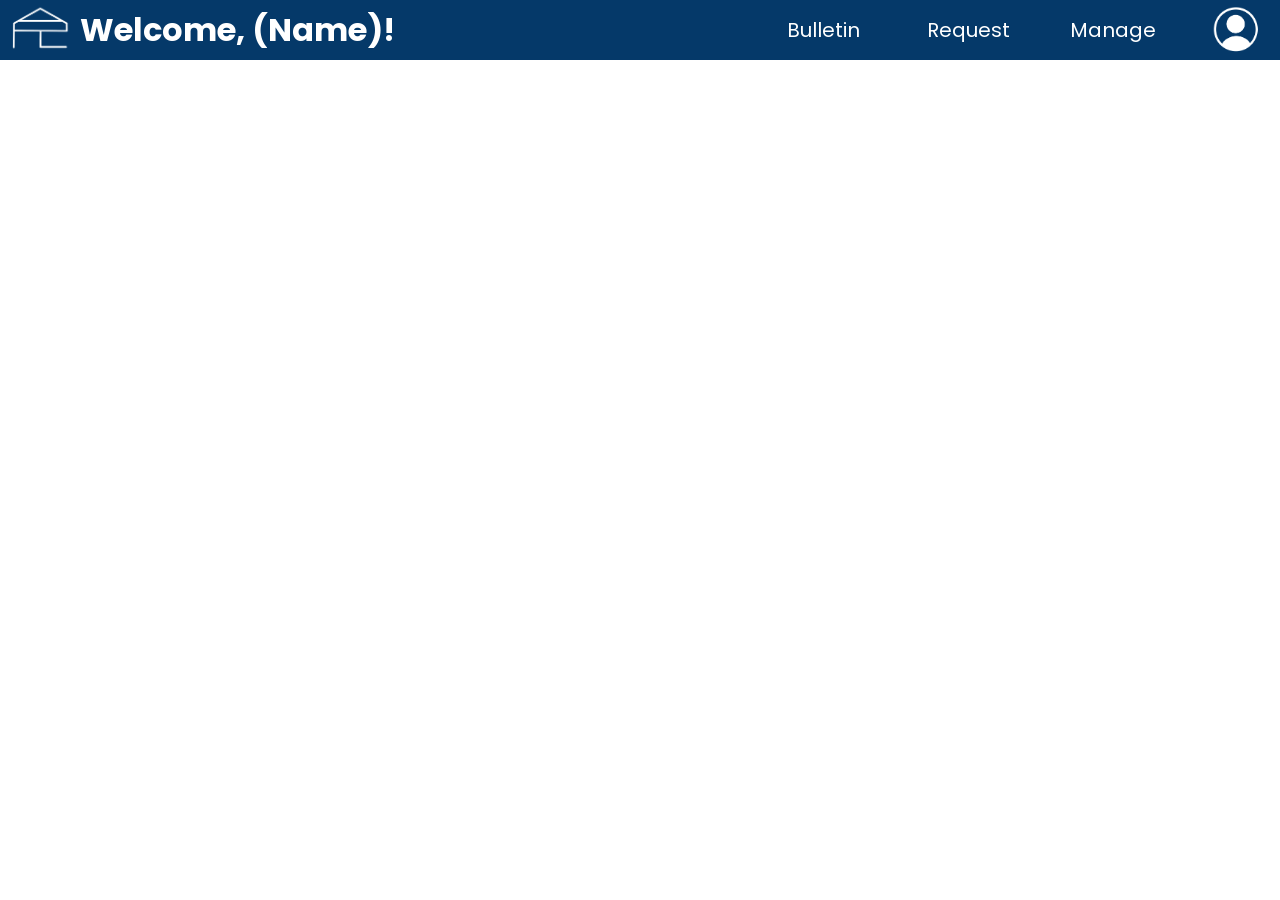
<file: dashboard/user/user-template.html>
<!DOCTYPE html>
<html lang="en">
<head>
  <meta charset="UTF-8">
  <meta name="viewport" content="width=device-width, initial-scale=1.0">
  <title>C.A.P.T. User Dashboard</title>
  <link rel="stylesheet" href="user-template.css">
  <link href="https://fonts.googleapis.com/css2?family=Poppins:wght@400;600&display=swap" rel="stylesheet">
</head>
<body>
  <header class = "header-div">

    <div class = "header-web">
      <div class = "logo-greeting-div">
        <div class = "img-logo-div">
        <img src = "/Resources/logos/logo-white-short.png" class = "img-logo">
        </div>
        <h1 class = "greeting-web">Welcome, (Name)!</h1>
      </div>
      <div class = "navigation-div">
        <button class = "navigation-btn"  onclick="window.location.href='/dashboard/user/user-bulletin.html'" >Bulletin</button>
        <button class = "navigation-btn" onclick="window.location.href='/dashboard/user/user-request.html'" >Request</button>
        <button class = "navigation-btn" onclick="window.location.href='/dashboard/user/user-template.html'" >Manage</button>
      </div>
        <button class = "profile-btn">
          <img src="/Resources/icons/person-icon.png" class="profile-img" alt="Settings">
        </button>
    </div>

    <div class = "header-mobile">
      <button class = "menu-btn">☰</button>
      <div class = "logo-title-div">
        <div class = "img-logo-div-mobile">
        <img src = "/Resources/logos/logo-white-short.png" class = "img-logo-mobile">
        </div>
        <h1 class = "greeting-mobile">C.A.P.T.</h1>
      </div>
    </div>

    <div class ="sidebar">
      <div class = "sidebar-topbar">
        <h1 class = "sidebar-title">Navigation</h1>
        <button class = "close-btn">X</button>
      </div>
      <a class="navigation-btn-side" href="/dashboard/user/user-bulletin.html">Bulletin</a>
      <a class="navigation-btn-side" href="/dashboard/user/user-request.html">Request</a>
      <a class="navigation-btn-side" href="/dashboard/user/user-template.html">Manage</a>
      <a class="navigation-btn-side" href="/dashboard/user/user-profile.html">Profile</a>
    </div>
  </header>
  <script>
    const menuBtn = document.querySelector('.menu-btn');
    const closeBtn = document.querySelector('.close-btn');
    const sidebar = document.querySelector('.sidebar');

    // Show sidebar when menu button is clicked
    menuBtn.addEventListener('click', () => {
      sidebar.classList.add('active');
    });

    closeBtn.addEventListener('click', () => {
      sidebar.classList.remove('active');
    });
  </script>
  
</body>
</html>
</file>
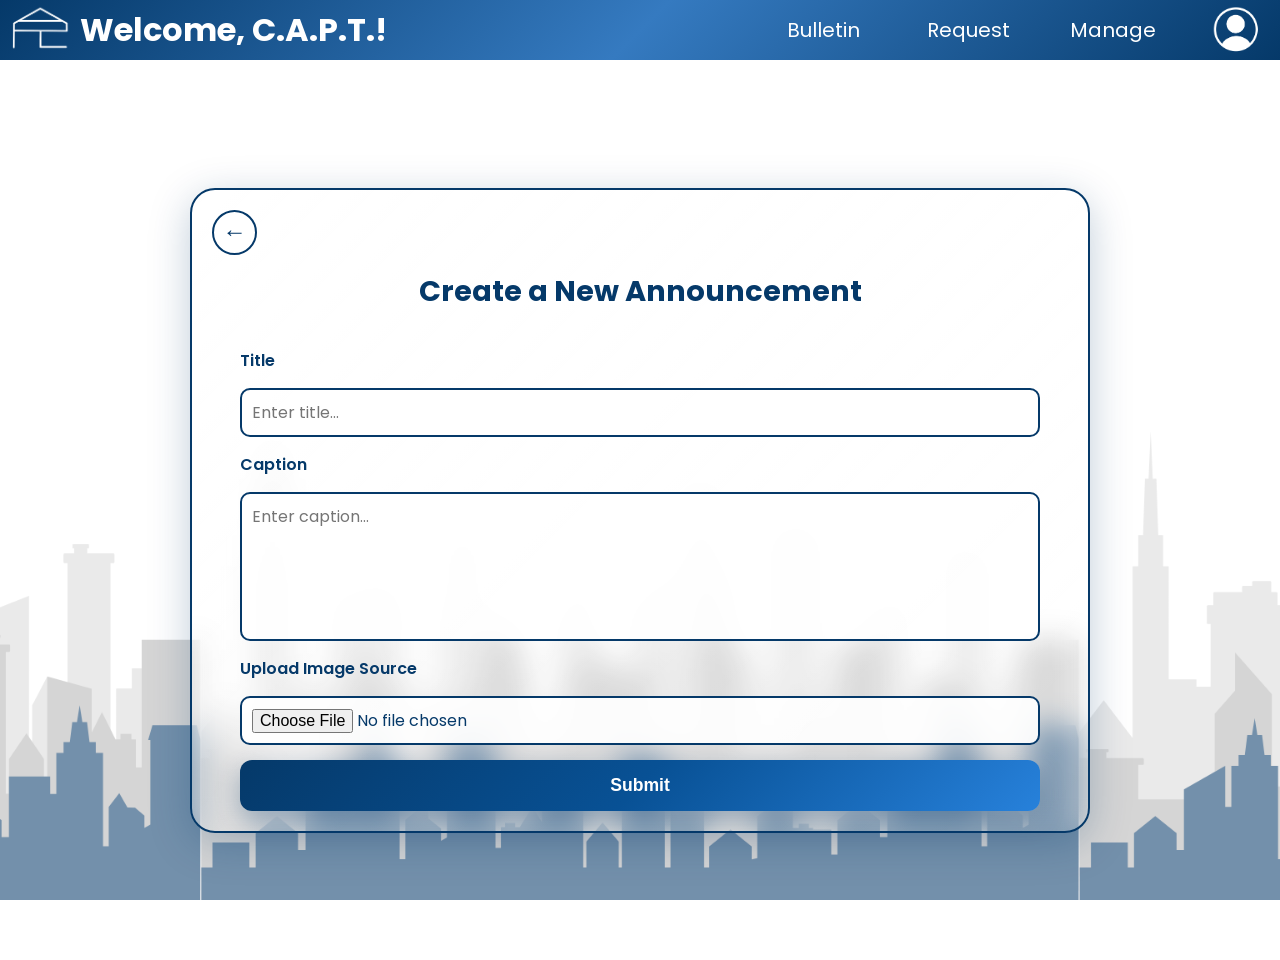
<file: dashboard/admin/bulletin-pages/admin-bulletin-announcement.html>
<!DOCTYPE html>
<html lang="en">
<head>
  <meta charset="UTF-8" />
  <meta name="viewport" content="width=device-width, initial-scale=1.0"/>
  <title>C.A.P.T. Admin Dashboard</title>
  <!-- Use forward slashes for web paths -->
  <link rel="stylesheet" href="/dashboard/admin/bulletin-pages/admin-bulletin-form.css" />
  <link href="https://fonts.googleapis.com/css2?family=Poppins:wght@400;600&display=swap" rel="stylesheet"/>
</head>
<body>
  <header class="header-div">
    <div class="header-web">
      <div class="logo-greeting-div">
        <div class="img-logo-div">
          <img src="/Resources/logos/logo-white-short.png" class="img-logo" alt="C.A.P.T. logo"/>
        </div>
        <h1 class="greeting-web" id="welcome">Welcome, C.A.P.T.!</h1>
      </div>

      <div class="navigation-div">
        <button class = "navigation-btn"  onclick="window.location.href='/dashboard/user/user-bulletin.html'" >Bulletin</button>
        <button class = "navigation-btn" onclick="window.location.href='/dashboard/user/user-request.html'" >Request</button>
        <button class = "navigation-btn" onclick="window.location.href='/dashboard/user/user-template.html'" >Manage</button>
      </div>

      <button class="profile-btn" aria-label="Profile">
        <img src="/Resources/icons/person-icon.png" class="profile-img" alt="Settings"/>
      </button>
    </div>

    <div class="header-mobile">
      <button class="menu-btn" aria-label="Open menu">☰</button>
      <div class="logo-title-div">
        <div class="img-logo-div-mobile">
          <img src="/Resources/logos/logo-white-short.png" class="img-logo-mobile" alt="C.A.P.T. logo"/>
        </div>
        <h1 class="greeting-mobile">C.A.P.T.</h1>
      </div>
    </div>
  </header>

  <div class="body">
    <div class="form-border-request">
      <button class="back-btn" onclick="window.history.back()">&#8592;</button>

      <form class="request-form" method="POST" enctype="multipart/form-data" action="/dashboard/admin/bulletin-pages/add-announcement.php">
        <h2 class="form-title">Create a New Announcement</h2>

        <label for="title">Title</label>
        <input type="text" id="title" name="title" placeholder="Enter title..." required>

        <label for="caption">Caption</label>
        <textarea id="caption" name="caption" placeholder="Enter caption..." rows="5" required></textarea>

        <label for="image">Upload Image Source</label>
        <input type="file" id="image" name="image" accept="image/*" required>

        <button type="submit" class="submit-btn">Submit</button>
      </form>
    </div>
  </div>

  <div class="sidebar">
    <div class="sidebar-topbar">
      <h1 class="sidebar-title">Navigation</h1>
      <button class="close-btn" aria-label="Close menu">X</button>
    </div>
    <a class="navigation-btn-side" href="/dashboard/user/user-bulletin.html">Bulletin</a>
    <a class="navigation-btn-side" href="/dashboard/user/user-request.html">Request</a>
    <a class="navigation-btn-side" href="/dashboard/user/user-template.html">Manage</a>
    <a class="navigation-btn-side" href="/dashboard/user/user-template.html">Profile</a>
  </div>

  <script>
    const menuBtn = document.querySelector('.menu-btn');
    const closeBtn = document.querySelector('.close-btn');
    const sidebar = document.querySelector('.sidebar');

    if (menuBtn && sidebar) {
      menuBtn.addEventListener('click', () => sidebar.classList.add('active'));
    }
    if (closeBtn && sidebar) {
      closeBtn.addEventListener('click', () => sidebar.classList.remove('active'));
    }
  </script>

  <script>
    const captionWrapper = document.querySelector('.caption-wrapper');
    const captionBox = document.getElementById('caption');
    const toolbarButtons = document.querySelectorAll('.toolbar button');

    captionBox.addEventListener('focus', () => {
      captionWrapper.classList.add('active');
    });
    captionBox.addEventListener('blur', () => {
      captionWrapper.classList.remove('active');
    });

    toolbarButtons.forEach(button => {
      button.addEventListener('click', () => {
        const command = button.dataset.command;
        document.execCommand(command, false, null);
        button.classList.toggle('active');
      });
    });
  </script>

</body>
</html>
</file>
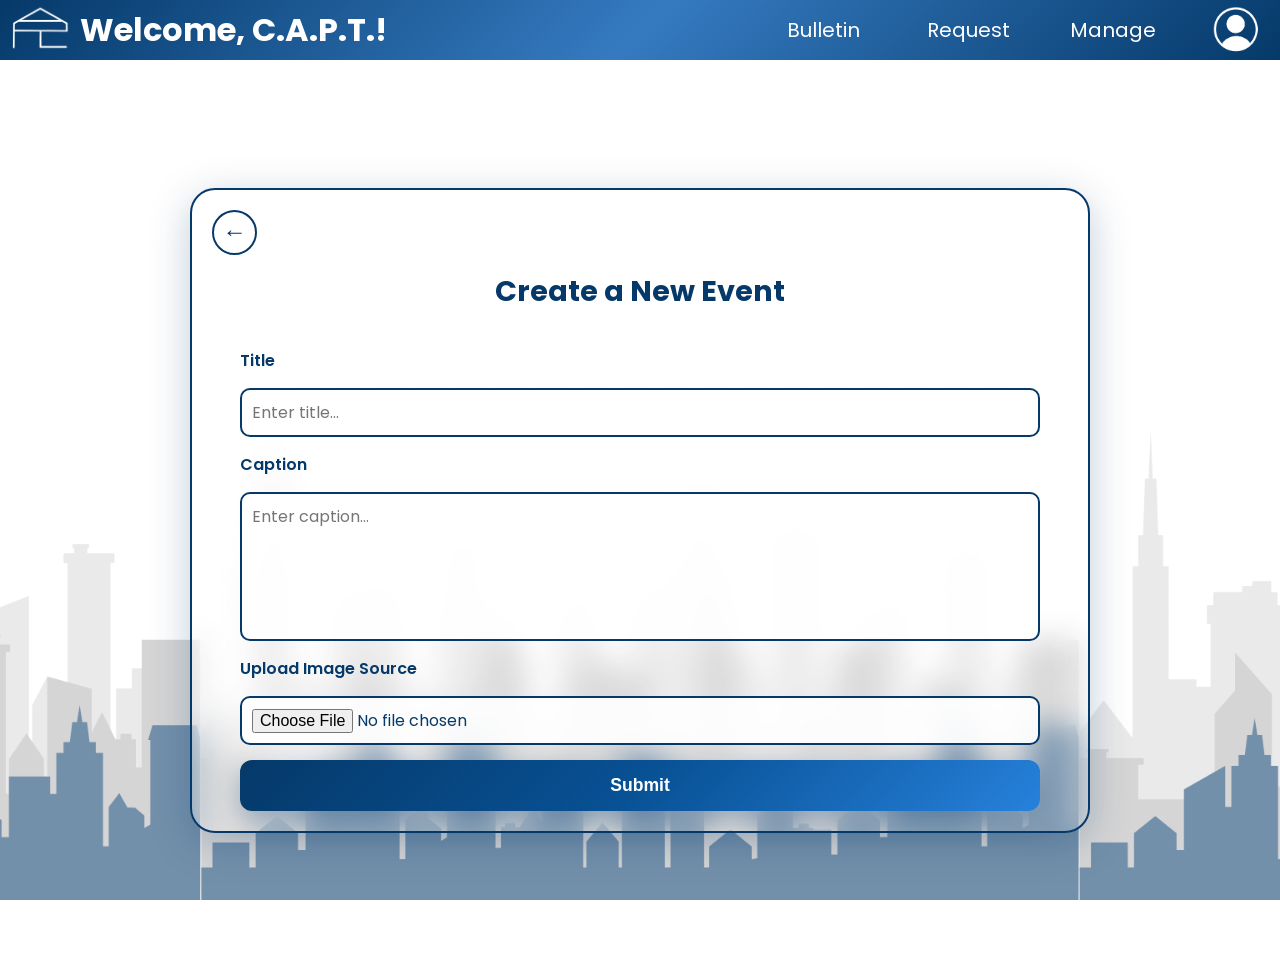
<file: dashboard/admin/bulletin-pages/admin-bulletin-event.html>
<!DOCTYPE html>
<html lang="en">
<head>
  <meta charset="UTF-8" />
  <meta name="viewport" content="width=device-width, initial-scale=1.0"/>
  <title>C.A.P.T. Admin Dashboard</title>
  <!-- Use forward slashes for web paths -->
  <link rel="stylesheet" href="/dashboard/admin/bulletin-pages/admin-bulletin-form.css" />
  <link href="https://fonts.googleapis.com/css2?family=Poppins:wght@400;600&display=swap" rel="stylesheet"/>
</head>
<body>
  <header class="header-div">
    <div class="header-web">
      <div class="logo-greeting-div">
        <div class="img-logo-div">
          <img src="/Resources/logos/logo-white-short.png" class="img-logo" alt="C.A.P.T. logo"/>
        </div>
        <h1 class="greeting-web" id="welcome">Welcome, C.A.P.T.!</h1>
      </div>

      <div class="navigation-div">
        <button class = "navigation-btn"  onclick="window.location.href='/dashboard/user/user-bulletin.html'" >Bulletin</button>
        <button class = "navigation-btn" onclick="window.location.href='/dashboard/user/user-request.html'" >Request</button>
        <button class = "navigation-btn" onclick="window.location.href='/dashboard/user/user-template.html'" >Manage</button>
      </div>

      <button class="profile-btn" aria-label="Profile">
        <img src="/Resources/icons/person-icon.png" class="profile-img" alt="Settings"/>
      </button>
    </div>

    <div class="header-mobile">
      <button class="menu-btn" aria-label="Open menu">☰</button>
      <div class="logo-title-div">
        <div class="img-logo-div-mobile">
          <img src="/Resources/logos/logo-white-short.png" class="img-logo-mobile" alt="C.A.P.T. logo"/>
        </div>
        <h1 class="greeting-mobile">C.A.P.T.</h1>
      </div>
    </div>
  </header>

  <div class="body">
    <div class="form-border-request">
      <button class="back-btn" onclick="window.history.back()">&#8592;</button>

      <form class="request-form" method="POST" enctype="multipart/form-data" action="/dashboard/admin/bulletin-pages/add-event.php">
        <h2 class="form-title">Create a New Event</h2>

        <label for="title">Title</label>
        <input type="text" id="title" name="title" placeholder="Enter title..." required>

        <label for="caption">Caption</label>
        <textarea id="caption" name="caption" placeholder="Enter caption..." rows="5" required></textarea>

        <label for="image">Upload Image Source</label>
        <input type="file" id="image" name="image" accept="image/*" required>

        <button type="submit" class="submit-btn">Submit</button>
      </form>
    </div>
  </div>

  <div class="sidebar">
    <div class="sidebar-topbar">
      <h1 class="sidebar-title">Navigation</h1>
      <button class="close-btn" aria-label="Close menu">X</button>
    </div>
    <a class="navigation-btn-side" href="/dashboard/user/user-bulletin.html">Bulletin</a>
    <a class="navigation-btn-side" href="/dashboard/user/user-request.html">Request</a>
    <a class="navigation-btn-side" href="/dashboard/user/user-template.html">Manage</a>
    <a class="navigation-btn-side" href="/dashboard/user/user-template.html">Profile</a>
  </div>

  <script>
    const menuBtn = document.querySelector('.menu-btn');
    const closeBtn = document.querySelector('.close-btn');
    const sidebar = document.querySelector('.sidebar');

    if (menuBtn && sidebar) {
      menuBtn.addEventListener('click', () => sidebar.classList.add('active'));
    }
    if (closeBtn && sidebar) {
      closeBtn.addEventListener('click', () => sidebar.classList.remove('active'));
    }
  </script>

  <script>
    const captionWrapper = document.querySelector('.caption-wrapper');
    const captionBox = document.getElementById('caption');
    const toolbarButtons = document.querySelectorAll('.toolbar button');

    captionBox.addEventListener('focus', () => {
      captionWrapper.classList.add('active');
    });
    captionBox.addEventListener('blur', () => {
      captionWrapper.classList.remove('active');
    });

    toolbarButtons.forEach(button => {
      button.addEventListener('click', () => {
        const command = button.dataset.command;
        document.execCommand(command, false, null);
        button.classList.toggle('active');
      });
    });
  </script>

</body>
</html>
</file>
<file: login_style.css>
* { /*browser margin */
    margin: 0;
    padding: 0;
    box-sizing: border-box; 
}

.container {
    display: flex;
    flex-direction: row;
    width: 100%;
    height: 100vh; /* Full viewport height so % heights inside work */
    background-color: #F8FAFC;
    background-image: url(Resources/login-page/login-bg.jpg);
    background-size: cover;       /* Fill without stretching */
    background-position: center;  /* Center the image */
    background-repeat: no-repeat; /* Avoid tiling */
}

.login-design{
  width: 80%;
  height: 100%;
  padding: 2%;
}

.logo-header {
  display: flex;
  align-items: center; /* Vertically center */
  font-family: Verdana, Geneva, Tahoma, sans-serif;
}

.login-logo {
  width: 100px;
  height: auto;
  margin-right: 10px;
  animation: fadeIn 2s ease-in forwards;
}

.logo-header p {
  font-size:40px;
  font-weight: bold;
  margin: 0; /* Remove default paragraph margin */
  color: white;
}

.login-information{
  display: flex;
  justify-content: center;     /* Center horizontally inside this column */
  align-items: center;         /* Center vertically inside this column */
}

.login-picture {
  padding-top: 7%;
  width: 80%; /* Keep width fixed */
  opacity: 0; /* Start fully transparent */
  animation: fadeIn 3s ease-in forwards;
}

.login-page {
  width: 30%;
  height: 100vh;  /* Full height, but only 30% width */
  display: flex;
  justify-content: center;     /* Center horizontally inside this column */
  align-items: center;         /* Center vertically inside this column */
  font-family: Verdana, Geneva, Tahoma, sans-serif;
  color: black;
  padding: 20px;
}

/* The actual login container box */
.login-container {
  background-color: white;
  width: 100%;                 /* Use full width of .login-page */
  max-width: 350px;            /* But don’t get too big on large screens */
  height: 100%;
  padding: 30px;
  border-radius: 20px;
  box-shadow: 0 4px 15px rgba(0, 0, 0, 0.1);
  display: flex;  
  flex-direction: column;
  justify-content: center;   /* Center vertically inside container */
  align-items: center;       /* Center horizontally inside container */
  text-align: center; 
  animation: fadeIn 3s ease-in forwards;
}

.login-message{
  width: 100%;  
}

.details-container {
  width: 100%;
}

.details-label {
  display: block;       /* ✅ forces label to occupy full line */
  text-align: left;  
  color:black;  
}

.details-input {
  width: 100%;
  box-sizing: border-box;
  background-color: white;
  border: 1px solid black;
  padding: 2px;
}

.blue-button {
  border-radius: 20px;
  border: 2px solid #053969;
  background-color: #053969;
  padding: 2%;
  color: white;
  width: 100%;
  max-width: 250px;
  min-width: 100px;
  font-size: 15px;
  display: block;
  margin: 0 auto;
  cursor: pointer;

  /* Smooth fade and scale */
  transition: background-color 0.8s ease-in-out, 
              color 0.8s ease-in-out, 
              transform 0.3s ease-in-out;
}

.blue-button:hover {
  background-color: white;  /* Light blue */
  color: #053969;             /* Original button color */
  transform: scale(1.02);     /* Optional subtle zoom */
}

.sign-input {
  width: 100%;
  box-sizing: border-box; /* ensures padding and borders don’t break the width */
  align-self: center;
  background-color: white;
  border: 1px solid black; /* fixed border */
  padding: 2px; /* optional: adds space inside */
}

@media (max-width: 900px) {
  .container {
      display: flex;
      flex-direction: column;
      width: 100%;
      height: 100vh; /* Full viewport height so % heights inside work */
  }

  .login-design {
      width: 100%;
      height: 10%;
      padding: 2%;
  }

  .logo-header {
    display: flex;
    align-items: center; /* Vertically center */
    font-family: Verdana, Geneva, Tahoma, sans-serif;
    align-self: center;       /* vertical centering in flex row */
    justify-content: center;  /* horizontal centering if flex child has flex items */
    margin: 0 auto;           /* horizontal centering for block inside flex */
  }

  .login-picture{
    width: 0%;
  }


  .login-page {
      width: 100%;
      height: 100vh; 
      display: flex;
  }


}

@keyframes fadeIn {
  0% {
    opacity: 0;
  }
  100% {
    opacity: 1;
  }
}
</file>
<file: dashboard/dashboard-admin.css>
* {
  margin: 0;
  padding: 0;
  box-sizing: border-box;
}

.header-div{
  background-color: #053969;
  height: 60px;
}

.header-web{
  height: 100%;
  display: flex;

}

.logo-greeting-div{
  height: 100%;
  width: 70%; /*Adjust for div percent here*/
  display: flex;
  flex-direction: row;
}

.img-logo-div{
  height: 100%;
  width: 20px;
  padding-left: 10px;
}

.img-logo{
  height: 100%;
  width: auto;
}

.greeting-web{
  height: 100%;
  width: 100%;
  color:white;
  font-family: 'poppins', Verdana, Geneva, Tahoma, sans-serif;
  font-size: 40;
  display: flex;
  align-items: center;
  justify-self: left;
  padding-left: 60px;
}

.navigation-div {
  height: 100%;
  width: 40%; /*Adjust div for nav here*/
  display: flex;
  flex-direction: row;
  gap: 10px;
  padding-right: 10px;
  display: flex;
  align-items: center;
  justify-content: center;
  background: transparent;
}

.navigation-btn {
  flex: 1; /* evenly distribute available space */
  height: 100%; 
  border: none;
  background-color: transparent;
  color: white;
  font-family: 'poppins', Verdana, Geneva, Tahoma, sans-serif;
  font-size: 20px;
}

.navigation-btn:hover {
  background-color: #044480;
  color: white;
}

.profile-btn {
  height: 100%; 
  border: none;
  background-color: transparent;
  color: white;
  padding-right: 20px;
  padding-left: 20px;
}

.profile-img {
  height: 50px;   
  width: auto;
}

.profile-btn:hover {
  background-color: #044480;
  color: white;
}

.header-mobile{
  display: none;
}

.sidebar{
  display: none;
}


@media (max-width: 900px) {
  .header-web{
    display: none;
  }

  .header-mobile{
    height: 100%;
    display: flex;
    flex-direction: row;
  }

  .menu-btn{
    width: 10%;
    color: white;
    background-color: #053969;
    border: none;
    font-size: 20px;
  }

  .logo-title-div {
    height: 100%;
    width: 90%;
    padding-right: 10%; /*Centers with accordance to menu button3*/
    display: flex;
    flex-direction: row;
    align-items: center;      
    justify-content: center;  
  }

  .img-logo-div-mobile {
    height: 100%;
    width: auto;
    padding-left: 10px;
  }

  .img-logo-mobile {
    height: 100%;
    width: auto;
  }

  .greeting-mobile {
    height: 100%;
    width: auto; 
    color: white;
    font-family: 'Poppins', Verdana, Geneva, Tahoma, sans-serif;
    font-size: 40px;
    display: flex;
    align-items: center;
    justify-content: center; 
    padding-left: 10px; 
  }

  .sidebar {
    position: fixed;
    top: 0;
    left: 0;
    width: 250px;
    height: 100vh; 
    display: flex;
    flex-direction: column;
    gap: 15px;
    background-color:#053969;
    overflow-y: auto; 
    box-shadow: 2px 2px 10px rgba(0, 0, 0, 0.558);
    transition: transform 0.5s ease-in-out;
    transform: translateX(-100%); /* hidden */
  }

  .sidebar.active {
    transform: translateX(0); /* visible */
  }

  .sidebar-topbar {
    height: 60px;
    display: flex;
    align-items: center;
    justify-content: left; 
    flex-direction: row;
    border-bottom: 1px solid white;
  }

  .sidebar-title{
    width: 80%;
    color: white;
    display: flex;
    align-items: center;
    justify-content: left; 
    padding: 10px;
    font-family: 'Poppins', Verdana, Geneva, Tahoma, sans-serif;
    font-size: 20px;
    cursor: pointer;
    transition: transform 0.6s ease; /* smooth spin */
  }

  .close-btn{
    width: 20%;
    background-color: transparent;
    border: none;
    color: white;
    display: flex;
    align-items: center;
    justify-content: right; 
    padding-right: 20px;
    font-family: 'Poppins', Verdana, Geneva, Tahoma, sans-serif;
    font-size: 20px;
  }

  .navigation-btns{
    width: 100%;
    background-color: transparent;
    border: none;
    color: white;
    display: flex;
    align-items: center;
    justify-content: left; 
    padding-left: 20px;
    padding: 10px;
    font-family: 'Poppins', Verdana, Geneva, Tahoma, sans-serif;
    font-size: 20px;
  }

  .navigation-btns:hover{
    background-color:#085196;
  }

}
</file>
<file: login/login_style.css>
* { /*browser margin */
    margin: 0;
    padding: 0;
    box-sizing: border-box; 
}

.container {
    display: flex;
    flex-direction: row;
    width: 100%;
    height: 100vh; /* Full viewport height so % heights inside work */
    background-color: #F8FAFC;
    background-image: url(/Resources/login-page/login-bg.jpg);
    background-size: cover;       /* Fill without stretching */
    background-position: center;  /* Center the image */
    background-repeat: no-repeat; /* Avoid tiling */
}

.login-design{
  width: 80%;
  height: 100%;
  padding: 2%;
}

.logo-header {
  display: flex;
  align-items: center; /* Vertically center */
  font-family: Verdana, Geneva, Tahoma, sans-serif;
}

.login-logo {
  width: 100px;
  height: auto;
  margin-right: 10px;
  animation: fadeIn 2s ease-in forwards;
}

.logo-header p {
  font-size:40px;
  font-weight: bold;
  margin: 0; /* Remove default paragraph margin */
  color: white;
}

.login-information{
  display: flex;
  justify-content: center;     /* Center horizontally inside this column */
  align-items: center;         /* Center vertically inside this column */
}

.login-picture {
  padding-top: 7%;
  width: 80%; /* Keep width fixed */
  opacity: 0; /* Start fully transparent */
  animation: fadeIn 3s ease-in forwards;
}

.login-page {
  width: 30%;
  height: 100vh;  /* Full height, but only 30% width */
  display: flex;
  justify-content: center;     /* Center horizontally inside this column */
  align-items: center;         /* Center vertically inside this column */
  font-family: Verdana, Geneva, Tahoma, sans-serif;
  color: black;
  padding: 20px;
}

/* The actual login container box */
.login-container {
  background-color: white;
  width: 100%;                 /* Use full width of .login-page */
  max-width: 350px;            /* But don’t get too big on large screens */
  height: 100%;
  padding: 30px;
  border-radius: 20px;
  box-shadow: 0 4px 15px rgba(0, 0, 0, 0.1);
  display: flex;  
  flex-direction: column;
  justify-content: center;   /* Center vertically inside container */
  align-items: center;       /* Center horizontally inside container */
  text-align: center; 
  animation: fadeIn 3s ease-in forwards;
}

.login-message{
  width: 100%;  
}

.details-container {
  width: 100%;
}

.details-label {
  display: block;       /* ✅ forces label to occupy full line */
  text-align: left;  
  color:black;  
}

.details-input {
  width: 100%;
  box-sizing: border-box;
  background-color: white;
  border: 1px solid black;
  padding: 2px;
}

.blue-button {
  border-radius: 20px;
  border: 2px solid #053969;
  background-color: #053969;
  padding: 2%;
  color: white;
  width: 100%;
  max-width: 250px;
  min-width: 100px;
  font-size: 15px;
  display: block;
  margin: 0 auto;
  cursor: pointer;

  /* Smooth fade and scale */
  transition: background-color 0.8s ease-in-out, 
              color 0.8s ease-in-out, 
              transform 0.3s ease-in-out;
}

.blue-button:hover {
  background-color: white;  /* Light blue */
  color: #053969;             /* Original button color */
  transform: scale(1.02);     /* Optional subtle zoom */
}

.sign-input {
  width: 100%;
  box-sizing: border-box; /* ensures padding and borders don’t break the width */
  align-self: center;
  background-color: white;
  border: 1px solid black; /* fixed border */
  padding: 2px; /* optional: adds space inside */
}

@media (max-width: 900px) {
  .container {
      display: flex;
      flex-direction: column;
      width: 100%;
      height: 100vh; /* Full viewport height so % heights inside work */
  }

  .login-design {
      width: 100%;
      height: 10%;
      padding: 2%;
  }

  .logo-header {
    display: flex;
    align-items: center; /* Vertically center */
    font-family: Verdana, Geneva, Tahoma, sans-serif;
    align-self: center;       /* vertical centering in flex row */
    justify-content: center;  /* horizontal centering if flex child has flex items */
    margin: 0 auto;           /* horizontal centering for block inside flex */
  }

  .login-picture{
    width: 0%;
  }


  .login-page {
      width: 100%;
      height: 100vh; 
      display: flex;
  }


}

@keyframes fadeIn {
  0% {
    opacity: 0;
  }
  100% {
    opacity: 1;
  }
}
</file>
<file: dashboard/admin/admin-bulletin.css>
* {
  margin: 0;
  padding: 0;
  box-sizing: border-box;
}

.header-div{
  border-image: linear-gradient(135deg, #053969, rgb(53, 122, 192), #053969) 1;
  background: linear-gradient(135deg,#053969,rgb(53, 122, 192), #053969);
  height: 60px;
}

.header-web{
  height: 100%;
  display: flex;

}

.logo-greeting-div{
  height: 100%;
  width: 70%; /*Adjust for div percent here*/
  display: flex;
  flex-direction: row;
}

.img-logo-div{
  height: 100%;
  width: 20px;
  padding-left: 10px;
}

.img-logo{
  height: 100%;
  width: auto;
}

.greeting-web{
  height: 100%;
  width: 100%;
  color:white;
  font-family: 'poppins', Verdana, Geneva, Tahoma, sans-serif;
  font-size: 40;
  display: flex;
  align-items: center;
  justify-self: left;
  padding-left: 60px;
}

.navigation-div {
  height: 100%;
  width: 40%; /*Adjust div for nav here*/
  display: flex;
  flex-direction: row;
  gap: 10px;
  padding-right: 10px;
  display: flex;
  align-items: center;
  justify-content: center;
  background: transparent;
}

.navigation-btn {
  flex: 1; /* evenly distribute available space */
  height: 100%; 
  border: none;
  background-color: transparent;
  color: white;
  font-family: 'poppins', Verdana, Geneva, Tahoma, sans-serif;
  font-size: 20px;
}

.navigation-btn:hover {
  background-color: #044480;
  color: white;
}

.profile-btn {
  height: 100%; 
  border: none;
  background-color: transparent;
  color: white;
  padding-right: 20px;
  padding-left: 20px;
}

.profile-img {
  height: 50px;   
  width: auto;
}

.profile-btn:hover {
  background-color: #044480;
  color: white;
}

.header-mobile{
  display: none;
}

.sidebar{
  display: none;
}
.option-panel{
  display: none;
}

.main-body {
  background-image: url("/Resources/background/bg-design.png");
  background-size: cover;
  background-repeat: no-repeat;
  background-position: center;
  background-attachment: fixed;
  min-height: calc(100vh - 60px);
  background-color: white; /* optional */
  display: flex;
  flex-direction: row;
  justify-content: space-between;
  align-items: flex-start;
  gap: 60px;
  padding: 30px 30px 0 30px; /* keep padding on top/sides, remove bottom */
  margin-bottom: 0;  /* ensure no margin below */
}

.announcements, .events {
  flex: 1;
  display: flex;
  flex-direction: column; /* stack title + feed vertically */
  height: calc(100vh - 110px);
  border: 5px solid #044480;
  border-radius: 16px;
  box-sizing: border-box;
  background-color: #044480;
  overflow: hidden; /* prevent parent from scrolling */
}

.announcements-title, .events-title {
  width: 100%;
  color: white;
  font-family: 'Poppins', Verdana, Geneva, Tahoma, sans-serif;
  font-size: 25px;
  text-align: center;
  padding: 3px;
  margin: 0;
  position: sticky;
  top: 0;
  z-index: 1;
  box-sizing: border-box;
}

.post-feed {
  flex: 1; 
  overflow-y: auto; 
  padding: 20px;
  box-sizing: border-box;
  background-color: #ffffff;
  display: flex;          /* enables gap */
  flex-direction: column; /* stack posts vertically */
  gap: 20px;   
}

.post-feed::-webkit-scrollbar {
  width: 15px;
}

.post-feed::-webkit-scrollbar-thumb {
  background-color: #737373;       
  border: 2px solid #e0e6f0;       
  border-radius: 15px;             
  background-clip: padding-box;    
}

.post-feed::-webkit-scrollbar-track {
  background-color: #d9d9d9;       
  border-radius: 15px;
}

.posts {
  border: 2px solid #053969;
  border-radius: 8px;
  padding: 20px;              
  margin-left: 25px;   
  margin-right: 25px;            
  background-color: #fbf7f7;
  box-shadow: 0 1px 3px rgba(0, 0, 0, 0.08);
  transition: transform 0.1s ease, box-shadow 0.1s ease;
  text-align: center;
}

.post-img {
  width: 100%;              
  object-fit: contain;         
  border-radius: 6px;
  display: block;            
  padding: 20px;
}

.post-title{
  color:black;
  font-family: 'poppins', Verdana, Geneva, Tahoma, sans-serif;
  font-size: 16px;
  text-align: justify;
  padding-bottom: 10px;
}

.post-date{
  color:rgb(98, 98, 98);
  font-family: 'poppins', Verdana, Geneva, Tahoma, sans-serif;
  font-size: 14px;
  text-align: justify;
  padding-bottom: 10px;
}

.post-caption{
  color:black;
  font-family: 'poppins', Verdana, Geneva, Tahoma, sans-serif;
  font-size: 14px;
  text-align: justify;
}

.button-wrapper {
  display: flex;
  justify-content: flex-start; 
}

.remove-btn {
  display: inline-flex;
  align-items: center;          
  justify-content: flex-start;  
  padding: 8px 14px;
  border: none;
  border-radius: 8px;
  background: #f8d7da;
  color: #a10000;
  font-weight: 600;
  cursor: pointer;
  transition: all 0.3s ease;
  margin-left: 0;   
  margin-bottom: 5px;            
}

.remove-btn::before {
  content: "✖";
  color: red;
  font-size: 1.1rem;
  margin-right: 8px;
  display: flex;                
  align-items: center;
  justify-content: center;
}

.remove-btn:hover {
  background: #a10000;
  color: white;          
}

.button-panel {
  display: flex;
  flex-direction: column;
  justify-content: center;
  align-items: center;     
  gap: 20px;              
}

.make-post {
  display: block;
  width: 90%;
  height: 100px;
  margin: 5px auto;
  padding: 20px;
  background: #ffffff93; 
  border: 3px solid #053969; 
  border-radius: 15px;
  color: #053969; 
  font-size: 1.2rem;
  font-weight: 600;
  cursor: pointer;
  box-shadow: 
    0 8px 25px rgba(5, 57, 105, 0.4),  
    0 4px 10px rgba(5, 57, 105, 0.25); 
  transition: all 0.3s ease;
}

.make-post:hover {
  background: linear-gradient(145deg, #eaf2ff 0%, #cfe3ff 50%, #b1d3ff 100%);
  color: #032b5a;
  border-color: #032b5a;
  box-shadow: 
    0 12px 35px rgba(5, 57, 105, 0.55),
    0 0 20px rgba(39, 129, 219, 0.4);
  transform: translateY(-4px);
}

.make-post:active {
  transform: translateY(0);
  box-shadow: 0 4px 12px rgba(5, 57, 105, 0.4);
}

@media (max-width: 900px) {
  .header-web {
    display: none;
  }

  .header-mobile {
    height: 100%;
    display: flex;
    flex-direction: row;
  }

  .menu-btn {
    width: 10%;
    color: white;
    background-color: transparent;
    border: none;
    font-size: 20px;
  }

  .logo-title-div {
    height: 100%;
    width: 90%;
    padding-right: 10%;
    display: flex;
    flex-direction: row;
    align-items: center;
    justify-content: center;
  }

  .img-logo-div-mobile {
    height: 100%;
    width: auto;
    padding-left: 5px;
  }

  .img-logo-mobile {
    height: 100%;
    width: auto;
  }

  .greeting-mobile {
    height: 100%;
    width: auto;
    color: white;
    font-family: 'Poppins', Verdana, Geneva, Tahoma, sans-serif;
    font-size: 40px;
    display: flex;
    align-items: center;
    justify-content: center;
    padding-left: 10px;
  }

  .sidebar {
    position: fixed;
    top: 0;
    left: 0;
    width: 250px;
    height: 100vh;
    z-index: 5000;
    display: flex;
    flex-direction: column;
    gap: 15px;
    background: linear-gradient(to bottom, #053969, rgb(53, 122, 192), #053969);
    overflow-y: auto;
    box-shadow: 2px 2px 10px rgba(0, 0, 0, 0.558);
    transition: transform 0.5s ease-in-out;
    transform: translateX(-100%);
  }

  .sidebar.active {
    transform: translateX(0);
  }

  .sidebar-topbar {
    height: 60px;
    display: flex;
    align-items: center;
    justify-content: left;
    flex-direction: row;
    border-bottom: 1px solid white;
  }

  .sidebar-title {
    width: 80%;
    color: white;
    display: flex;
    align-items: center;
    justify-content: left;
    padding: 10px;
    font-family: 'Poppins', Verdana, Geneva, Tahoma, sans-serif;
    font-size: 20px;
    cursor: pointer;
    transition: transform 0.6s ease;
  }

  .close-btn {
    width: 20%;
    background-color: transparent;
    border: none;
    color: white;
    display: flex;
    align-items: center;
    justify-content: right;
    padding-right: 20px;
    font-family: 'Poppins', Verdana, Geneva, Tahoma, sans-serif;
    font-size: 20px;
  }

  .navigation-btn-side {
    width: 100%;
    text-align: left;
    background-color: transparent;
    border: none;
    color: #fff;
    display: flex;
    align-items: center;
    padding: 12px 20px;
    font-family: 'Poppins', Verdana, Geneva, Tahoma, sans-serif;
    font-size: 18px;
    line-height: 1.2;
    text-decoration: none;
    cursor: pointer;
    transition: background-color 0.2s ease, padding-left 0.2s ease;
  }

  .navigation-btn-side:hover,
  .navigation-btn-side:focus {
    background-color: #1c6fbd;
    padding-left: 30px;
  }

  .navigation-btn-side.active {
    background-color: #1c6fbd;
    font-weight: 600;
  }

  html,
  body {
    overflow: auto;
  }

  :root {
    --mobile-sticky-offset: 0px;
    --button-panel-h: 64px;
  }

  .main-body {
    display: flex;
    flex-direction: column;
  }

  .button-panel {
    order: -2;
    position: relative;
    top: auto;
    z-index: 1200;
    background: #fff;
    padding: 10px 12px;
    border-bottom: 1px solid rgba(0, 0, 0, 0.08);
    box-shadow: 0 2px 10px rgba(0, 0, 0, 0.06);
    display: flex;
    flex-direction: column;
    align-items: center;
    gap: 12px;
    width: 100%;
  }

  .option-panel {
    order: -1;
    position: sticky;
    top: var(--mobile-sticky-offset);
    z-index: 1100;
    background: #fff;
    padding: 10px 12px;
    border-bottom: 1px solid rgba(0, 0, 0, 0.08);
    box-shadow: 0 2px 10px rgba(0, 0, 0, 0.06);
    display: flex;
    justify-content: center;
    gap: 20px;
  }

  .announcements,
  .events {
    display: block;
    height: auto;
    max-height: none;
    overflow: visible;
    padding-top: 10px;
  }

  .announcements.active,
  .events.active {
    display: block;
  }

  .announcements:not(.active),
  .events:not(.active) {
    display: none;
  }

  .announcements-btn,
  .events-btn {
    display: block;
    width: 48%;
    margin-top: 0;
    padding: 15px;
    background: radial-gradient(circle, #1161b0 0%, #053969 100%);
    border: none;
    border-radius: 15px;
    color: white;
    font-size: 1.2rem;
    font-weight: 600;
    cursor: pointer;
    box-shadow: 0 10px 25px rgba(5, 57, 105, 0.4);
    transition: all 0.3s ease;
    justify-self: center;
    text-align: center;
    white-space: nowrap;
    overflow: hidden;
    text-overflow: ellipsis;
    box-sizing: border-box;
  }

  .announcements-btn:hover,
  .events-btn:hover {
    background: radial-gradient(circle, #89c4ff 0%, #053969 100%);
    transform: translateY(-3px) scale(1.02);
    box-shadow: 0 15px 30px rgba(5, 57, 105, 0.6);
  }

  .announcements-title,
  .events-title {
    position: static;
    font-size: 1.8rem;
    color: white;
    border-bottom: 2px solid rgba(255, 255, 255, 0.2);
  }

  .post-feed {
    height: auto;
    max-height: none;
    overflow: visible;
  }

  .posts {
    margin-left: 5px;
    margin-right: 5px;
  }

  .make-post {
    width: 100%;
    height: auto;
    margin: 0 auto;
    padding: 15px;
    font-size: 1rem;
  }

  
}
</file>
<file: dashboard/admin/admin-request.css>
* {
  margin: 0;
  padding: 0;
  box-sizing: border-box;
}


html, body {
  overflow: hidden;
}

.header-div {
  border-image: linear-gradient(135deg, #053969, rgb(53, 122, 192), #053969) 1;
  background: linear-gradient(135deg, #053969, rgb(53, 122, 192), #053969);
  height: 60px;
}

.header-web {
  height: 100%;
  display: flex;
}

.logo-greeting-div {
  height: 100%;
  width: 70%;
  display: flex;
  flex-direction: row;
}

.img-logo-div {
  height: 100%;
  width: 20px;
  padding-left: 10px;
}

.img-logo {
  height: 100%;
  width: auto;
}

.greeting-web {
  height: 100%;
  width: 100%;
  color: white;
  font-family: 'poppins', Verdana, Geneva, Tahoma, sans-serif;
  font-size: 40;
  display: flex;
  align-items: center;
  justify-self: left;
  padding-left: 60px;
}

.navigation-div {
  height: 100%;
  width: 40%;
  display: flex;
  flex-direction: row;
  gap: 10px;
  padding-right: 10px;
  align-items: center;
  justify-content: center;
  background: transparent;
}

.navigation-btn {
  flex: 1;
  height: 100%;
  border: none;
  background-color: transparent;
  color: white;
  font-family: 'poppins', Verdana, Geneva, Tahoma, sans-serif;
  font-size: 20px;
}

.navigation-btn:hover {
  background-color: #044480;
  color: white;
}

.profile-btn {
  height: 100%;
  border: none;
  background-color: transparent;
  color: white;
  padding-right: 20px;
  padding-left: 20px;
}

.profile-img {
  height: 50px;
  width: auto;
}

.profile-btn:hover {
  background-color: #044480;
  color: white;
}

.header-mobile {
  display: none;
}

.sidebar {
  display: none;
}

/* ===== MAIN BODY ===== */
.main-body {
  height: calc(100dvh - 60px);
  overflow: hidden; 
  background: linear-gradient(135deg, #f8fbff, #e0efff);
  display: flex;
  flex-direction: column;
  gap: 30px;  /* reduced from 40px to bring content closer */
  padding: 40px;
  justify-content: space-between;
  align-items: center;  /* center everything horizontally */
  font-family: 'poppins', Verdana, Geneva, Tahoma, sans-serif;
}

/* ===== BUTTON PANEL (Centered, Tight Layout) ===== */
.button-panel {
  display: flex;
  justify-content: center;   /* center horizontally */
  align-items: center;
  gap: 30px;                 /* reduced spacing between buttons */
  margin: 0;                 /* remove extra margin */
  padding: 0;                /* remove inner spacing */
  flex-wrap: wrap;           /* still wraps neatly on small screens */
}

/* ===== BUTTON STYLING ===== */
button.pending,
button.approved,
button.rejected {
  width: 20%;                               /* uniform width */
  min-width: 130px;
  max-width: 180px;
  border: none;
  border-radius: 10px;
  padding: 10px 0;                          /* reduced height */
  font-size: 14px;
  font-weight: 600;
  color: #ffffff;
  background: linear-gradient(135deg, #053969, #357ac0); /* blue gradient */
  cursor: pointer;
  text-transform: uppercase;
  letter-spacing: 0.5px;
  transition: transform 0.15s ease, box-shadow 0.25s ease, opacity 0.25s ease;
  box-shadow: 0 4px 10px rgba(5, 57, 105, 0.25);
}

button.pending:hover,
button.approved:hover,
button.rejected:hover{
  width: 20%;                               /* uniform width */
  min-width: 130px;
  max-width: 180px;
  border: none;
  border-radius: 10px;
  padding: 10px 0;                          /* reduced height */
  font-size: 14px;
  font-weight: 600;
  color: #ffffff;
  background: linear-gradient(135deg,#357ac0,#357ac0,#053969); /* blue gradient */
  cursor: pointer;
  text-transform: uppercase;
  letter-spacing: 0.5px;
  transform: translateY(-2px) scale(1.03);      /* subtle lift effect */
  box-shadow: 0 6px 14px rgba(5, 57, 105, 0.35); /* deeper shadow */
  opacity: 0.95;     
}

/* ===== request & EVENTS SECTIONS ===== */
.request, .events {
  flex: 1;
  display: flex;
  flex-direction: column;
  border-radius: 16px;
  background: linear-gradient(180deg, #ffffff, #dbe8f8);
  box-shadow: 0 4px 12px rgba(0, 0, 0, 0.2);
  overflow: hidden;
  border: 2px solid #044480;
  width: 100%;
}

/* ===== SECTION TITLES ===== */
.request-title, .events-title {
  background: linear-gradient(135deg, #053969, #357ac0);
  color: white;
  text-align: center;
  padding: 10px;
  font-size: 22px;
  font-weight: 600;
  letter-spacing: 0.5px;
}

/* ===== TOOLBAR ===== */
.toolbar {
  display: flex;
  flex-wrap: wrap;
  gap: 15px;
  padding: 15px;
  background: linear-gradient(90deg, #f4f9ff, #e3f0ff);
  border-bottom: 2px solid #d0e2f5;
  align-items: center;
}

.toolbar label {
  color: #053969;
  font-weight: 600;
  margin-right: 5px;
}

.form-input,
#request-option,
#sort-option {
  border: 1px solid #a8c6e5;
  border-radius: 8px;
  padding: 8px 12px;
  font-size: 14px;
  color: #053969;
  outline: none;
  background-color: white;
  transition: border-color 0.3s ease, box-shadow 0.3s ease;
}

.form-input:focus,
#request-option:focus,
#sort-option:focus {
  border-color: #357ac0;
  box-shadow: 0 0 5px rgba(53, 122, 192, 0.4);
}

/* ===== SCROLLABLE CONTENT AREA ===== */
.request-scroll {
  flex: 1;
  overflow-y: auto;
  background: #fff;
  border-top: 2px solid #d0e2f5;
  border-radius: 0 0 10px 10px;
  -webkit-overflow-scrolling: touch;
  max-height: calc(100vh - 250px);
  scrollbar-color: #357ac0 #eef5fc;
}

.request-scroll::-webkit-scrollbar {
  width: 16px;
  height: 16px;
}

.request-scroll::-webkit-scrollbar-track {
  background: linear-gradient(180deg, #f6faff, #e7f1fd);
  border-radius: 12px;
}

.request-scroll::-webkit-scrollbar-thumb {
  background: linear-gradient(180deg, #357ac0, #053969);
  border-radius: 12px;
  border: 3px solid #f6faff;
  transition: background 0.3s ease;
}

.request-scroll::-webkit-scrollbar-thumb:hover {
  background: linear-gradient(180deg, #4d9bef, #0a4e8f);
}

/* ===== REQUEST TABLE ===== */
.request-table {
  display: flex;
  flex-direction: column;
  width: 100%;
}

.request-grid {
  display: grid;
  /* ID | Type | Requestee | Date Requested | Action */
  grid-template-columns:
    minmax(120px, 1.1fr)
    minmax(180px, 1.8fr)
    minmax(160px, 1.8fr)
    minmax(140px, 1.2fr)
    minmax(100px, 0.9fr);
  gap: 12px;
  align-items: center;
  padding: 12px 16px;
  width: 100%;
  box-sizing: border-box;
}

.request-header {
  position: sticky;
  top: 0;
  z-index: 3;
  font-weight: 600;
  color: #fff;
  background: linear-gradient(135deg, #053969, #357ac0);
  border-bottom: 1px solid #2a66a7;
}

.request-row {
  background: #ffffff;
  border-bottom: 1px solid #eef5fc;
  transition: background 0.2s ease;
}

.request-row:hover {
  background: #f6fbff;
}

.request-row span,
.request-header p {
  white-space: nowrap;
  overflow: hidden;
  text-overflow: ellipsis;
}

/* ===== ACTION BUTTON ===== */
.action-btn {
  justify-self: center;
  padding: 6px 14px;
  background: linear-gradient(135deg, #053969, #357ac0);
  color: #ffffff;
  border: none;
  border-radius: 8px;
  font-size: 13px;
  font-weight: 500;
  cursor: pointer;
  transition: all 0.25s ease;
  min-width: 80px;
  box-shadow: 0 2px 5px rgba(0, 0, 0, 0.15);
}

.action-btn:hover {
  background: linear-gradient(135deg, #357ac0, #4d9bef);
  transform: translateY(-1px);
  box-shadow: 0 4px 8px rgba(53, 122, 192, 0.4);
}

.action-btn:active {
  transform: translateY(0);
  box-shadow: 0 2px 4px rgba(0, 0, 0, 0.2);
}

/* ===== MOBILE RESPONSIVE ===== */
@media (max-width: 900px) {
  .header-web { display: none; }
  .header-mobile {
    height: 100%;
    display: flex;
    flex-direction: row;
  }

  .menu-btn {
    width: 10%;
    color: white;
    background-color: transparent;
    border: none;
    font-size: 20px;
  }

  .logo-title-div {
    height: 100%;
    width: 90%;
    padding-right: 10%;
    display: flex;
    flex-direction: row;
    align-items: center;
    justify-content: center;
  }

  .img-logo-div-mobile {
    height: 100%;
    width: auto;
    padding-left: 5px;
  }

  .img-logo-mobile {
    height: 100%;
    width: auto;
  }

  .greeting-mobile {
    height: 100%;
    width: auto;
    color: white;
    font-family: 'Poppins', Verdana, Geneva, Tahoma, sans-serif;
    font-size: 40px;
    display: flex;
    align-items: center;
    justify-content: center;
    padding-left: 10px;
  }

  .sidebar {
    position: fixed;
    top: 0;
    left: 0;
    width: 250px;
    height: 100vh;
    z-index: 1000;
    display: flex;
    flex-direction: column;
    gap: 15px;
    background: linear-gradient(to bottom, #053969, rgb(53, 122, 192), #053969);
    overflow-y: auto;
    box-shadow: 2px 2px 10px rgba(0, 0, 0, 0.558);
    transition: transform 0.5s ease-in-out;
    transform: translateX(-100%);
  }

  .sidebar.active { transform: translateX(0); }

  .sidebar-topbar {
    height: 60px;
    display: flex;
    align-items: center;
    justify-content: left;
    flex-direction: row;
    border-bottom: 1px solid white;
  }

  .sidebar-title {
    width: 80%;
    color: white;
    display: flex;
    align-items: center;
    justify-content: left;
    padding: 10px;
    font-family: 'Poppins', Verdana, Geneva, Tahoma, sans-serif;
    font-size: 20px;
    cursor: pointer;
    transition: transform 0.6s ease;
  }

  .close-btn {
    width: 20%;
    background-color: transparent;
    border: none;
    color: white;
    display: flex;
    align-items: center;
    justify-content: right;
    padding-right: 20px;
    font-size: 20px;
  }

  .navigation-btn-side {
    width: 100%;
    text-align: left;
    background-color: transparent;
    border: none;
    color: #fff;
    display: flex;
    align-items: center;
    padding: 12px 20px;
    font-size: 18px;
    line-height: 1.2;
    cursor: pointer;
    transition: background-color 0.2s ease, padding-left 0.2s ease;
  }

  .navigation-btn-side:hover,
  .navigation-btn-side:focus {
    background-color: #1c6fbd;
    padding-left: 30px;
  }

  .navigation-btn-side.active {
    background-color: #1c6fbd;
    font-weight: 600;
  }
}
</file>
<file: dashboard/user/user-bulletin.css>
* {
  margin: 0;
  padding: 0;
  box-sizing: border-box;
}

.header-div{
  border-image: linear-gradient(135deg, #053969, rgb(53, 122, 192), #053969) 1;
  background: linear-gradient(135deg,#053969,rgb(53, 122, 192), #053969);
  height: 60px;
}

.header-web{
  height: 100%;
  display: flex;

}

.logo-greeting-div{
  height: 100%;
  width: 70%; /*Adjust for div percent here*/
  display: flex;
  flex-direction: row;
}

.img-logo-div{
  height: 100%;
  width: 20px;
  padding-left: 10px;
}

.img-logo{
  height: 100%;
  width: auto;
}

.greeting-web{
  height: 100%;
  width: 100%;
  color:white;
  font-family: 'poppins', Verdana, Geneva, Tahoma, sans-serif;
  font-size: 40;
  display: flex;
  align-items: center;
  justify-self: left;
  padding-left: 60px;
}

.navigation-div {
  height: 100%;
  width: 40%; /*Adjust div for nav here*/
  display: flex;
  flex-direction: row;
  gap: 10px;
  padding-right: 10px;
  display: flex;
  align-items: center;
  justify-content: center;
  background: transparent;
}

.navigation-btn {
  flex: 1; /* evenly distribute available space */
  height: 100%; 
  border: none;
  background-color: transparent;
  color: white;
  font-family: 'poppins', Verdana, Geneva, Tahoma, sans-serif;
  font-size: 20px;
}

.navigation-btn:hover {
  background-color: #044480;
  color: white;
}

.profile-btn {
  height: 100%; 
  border: none;
  background-color: transparent;
  color: white;
  padding-right: 20px;
  padding-left: 20px;
}

.profile-img {
  height: 50px;   
  width: auto;
}

.profile-btn:hover {
  background-color: #044480;
  color: white;
}

.header-mobile{
  display: none;
}

.sidebar{
  display: none;
}
.option-panel{
  display: none;
}

.main-body {
  min-height: calc(100vh - 60px);
  background-color: white; /* optional */
  display: flex;
  flex-direction: row;
  justify-content: space-between;
  align-items: flex-start;
  gap: 60px;
  padding: 30px;
}

.announcements, .events {
  flex: 1;
  display: flex;
  flex-direction: column; /* stack title + feed vertically */
  height: calc(100vh - 100px);
  border: 5px solid #044480;
  border-radius: 16px;
  box-sizing: border-box;
  background-color: #044480;
  overflow: hidden; /* prevent parent from scrolling */
}

.announcements-title, .events-title {
  width: 100%;
  color: white;
  font-family: 'Poppins', Verdana, Geneva, Tahoma, sans-serif;
  font-size: 25px;
  text-align: center;
  padding: 3px;
  margin: 0;
  position: sticky;
  top: 0;
  z-index: 1;
  box-sizing: border-box;
}

.post-feed {
  flex: 1; 
  overflow-y: auto; 
  padding: 20px;
  box-sizing: border-box;
  background-color: #ffffff;
  display: flex;          /* enables gap */
  flex-direction: column; /* stack posts vertically */
  gap: 20px;   
}

.post-feed::-webkit-scrollbar {
  width: 15px;
}

.post-feed::-webkit-scrollbar-thumb {
  background-color: #737373;       
  border: 2px solid #e0e6f0;       
  border-radius: 15px;             
  background-clip: padding-box;    
}

.post-feed::-webkit-scrollbar-track {
  background-color: #d9d9d9;       
  border-radius: 15px;
}

.posts {
  border: 2px solid #053969;
  border-radius: 8px;
  padding: 20px;              
  margin-left: 25px;   
  margin-right: 25px;            
  background-color: #fbf7f7;
  box-shadow: 0 1px 3px rgba(0, 0, 0, 0.08);
  transition: transform 0.1s ease, box-shadow 0.1s ease;
  text-align: center;
}

.post-img {
  width: 100%;              
  object-fit: contain;         
  border-radius: 6px;
  display: block;            
  padding: 20px;
}

.post-title{
  color:black;
  font-family: 'poppins', Verdana, Geneva, Tahoma, sans-serif;
  font-size: 16px;
  text-align: justify;
  padding-bottom: 10px;
}

.post-date{
  color:rgb(98, 98, 98);
  font-family: 'poppins', Verdana, Geneva, Tahoma, sans-serif;
  font-size: 14px;
  text-align: justify;
  padding-bottom: 10px;
}

.post-caption{
  color:black;
  font-family: 'poppins', Verdana, Geneva, Tahoma, sans-serif;
  font-size: 14px;
  text-align: justify;
}


@media (max-width: 900px) {
  .header-web{
    display: none;
  }

  .header-mobile{
    height: 100%;
    display: flex;
    flex-direction: row;
  }
  
  .menu-btn{
    width: 10%;
    color: white;
    background-color: transparent;
    border: none;
    font-size: 20px;
  }


  .logo-title-div {
    height: 100%;
    width: 90%;
    padding-right: 10%; /*Centers with accordance to menu button3*/
    display: flex;
    flex-direction: row;
    align-items: center;      
    justify-content: center;  
  }

  .img-logo-div-mobile {
    height: 100%;
    width: auto;
    padding-left: 5px;
  }

  .img-logo-mobile {
    height: 100%;
    width: auto;
  }

  .greeting-mobile {
    height: 100%;
    width: auto; 
    color: white;
    font-family: 'Poppins', Verdana, Geneva, Tahoma, sans-serif;
    font-size: 40px;
    display: flex;
    align-items: center;
    justify-content: center; 
    padding-left: 10px; 
  }

  .sidebar {
    position: fixed;
    top: 0;
    left: 0;
    width: 250px;
    height: 100vh; 
    z-index: 1000; 
    display: flex;
    flex-direction: column;
    gap: 15px;
    background: linear-gradient(to bottom, #053969,rgb(53, 122, 192), #053969);
    overflow-y: auto; 
    box-shadow: 2px 2px 10px rgba(0, 0, 0, 0.558);
    transition: transform 0.5s ease-in-out;
    transform: translateX(-100%); /* hidden */
  }

  .sidebar.active {
    transform: translateX(0); /* visible */
  }

  .sidebar-topbar {
    height: 60px;
    display: flex;
    align-items: center;
    justify-content: left; 
    flex-direction: row;
    border-bottom: 1px solid white;
  }

  .sidebar-title{
    width: 80%;
    color: white;
    display: flex;
    align-items: center;
    justify-content: left; 
    padding: 10px;
    font-family: 'Poppins', Verdana, Geneva, Tahoma, sans-serif;
    font-size: 20px;
    cursor: pointer;
    transition: transform 0.6s ease; /* smooth spin */
  }

  .close-btn{
    width: 20%;
    background-color: transparent;
    border: none;
    color: white;
    display: flex;
    align-items: center;
    justify-content: right; 
    padding-right: 20px;
    font-family: 'Poppins', Verdana, Geneva, Tahoma, sans-serif;
    font-size: 20px;
  }

  .navigation-btn-side {
    width: 100%;
    text-align: left;
    background-color: transparent;
    border: none;
    color: #fff;
    display: flex;
    align-items: center;
    padding: 12px 20px;
    font-family: 'Poppins', Verdana, Geneva, Tahoma, sans-serif;
    font-size: 18px;
    line-height: 1.2;
    text-decoration: none;
    cursor: pointer;
    transition: background-color 0.2s ease, padding-left 0.2s ease;
  }

  .navigation-btn-side:hover,
  .navigation-btn-side:focus {
    background-color: #1c6fbd;
    padding-left: 30px;
  }

  /* Optional active style */
  .navigation-btn-side.active {
    background-color: #1c6fbd;
    font-weight: 600;
  }

  .main-body {
    flex-direction: column;
  }

  .option-panel {
    display: flex;
    justify-content: center;
    gap: 20px; /* adds space between buttons */
  }
  
  .main-body {
    display: block;
  }

  .announcements,
  .events {
    display: block;       /* normal block flow */
    height: auto;         /* auto-sized by content */
    max-height: none;     /* cancel any limits */
    overflow: visible;    /* no internal scrolling */
  }

  /* active = visible; inactive = hidden (no layout space) */
  .announcements.active,
  .events.active {
    display: block;
  }

  .announcements:not(.active),
  .events:not(.active) {
    display: none;        /* use none so it doesn't occupy space */
    /* opacity/pointer-events not needed when display:none */
  }

  /* Buttons */
  .announcements-btn,
  .events-btn {
    display: block;
    width: 40%;
    margin-top: 30px;
    padding: 15px;
    background: radial-gradient(circle, #1161b0 0%, #053969 100%);
    border: none;
    border-radius: 15px;
    color: white;
    font-size: 1.2rem;
    font-weight: 600;
    cursor: pointer;
    box-shadow: 0 10px 25px rgba(5, 57, 105, 0.4);
    transition: all 0.3s ease;
    justify-self: center;
    text-align: center;       /* centers text inside the button */
    white-space: nowrap;      /* prevents text wrapping to a new line */
    overflow: hidden;         /* hides anything that overflows */
    text-overflow: ellipsis;  /* adds “...” if text is too long */
    box-sizing: border-box;   /* keeps padding within the 40% width */
}

  .announcements-btn:hover,
  .events-btn:hover {
    background: radial-gradient(circle, #89c4ff 0%, #053969 100%);
    transform: translateY(-3px) scale(1.02);
    box-shadow: 0 15px 30px rgba(5, 57, 105, 0.6);
  }

  /* Title scrolls with content */
  .announcements-title, .events-title  {
    position: static;
    font-size: 1.8rem;
    color: white;
    border-bottom: 2px solid rgba(255, 255, 255, 0.2);
  }

  /* Post feed expands naturally (no inner scroll) */
  .post-feed {
    height: auto;
    max-height: none;
    overflow: visible;
  }

  .posts {
    margin-left: 5px;   
    margin-right: 5px;  
  }

}
</file>
<file: dashboard/user/user-request.css>
* {
  margin: 0;
  padding: 0;
  box-sizing: border-box;
}

.header-div{
  border-image: linear-gradient(135deg, #053969, rgb(53, 122, 192), #053969) 1;
  background: linear-gradient(135deg,#053969,rgb(53, 122, 192), #053969);
  height: 60px;
}

.header-web{
  height: 100%;
  display: flex;

}

.logo-greeting-div{
  height: 100%;
  width: 70%; /*Adjust for div percent here*/
  display: flex;
  flex-direction: row;
}

.img-logo-div{
  height: 100%;
  width: 20px;
  padding-left: 10px;
}

.img-logo{
  height: 100%;
  width: auto;
}

.greeting-web{
  height: 100%;
  width: 100%;
  color:white;
  font-family: 'poppins', Verdana, Geneva, Tahoma, sans-serif;
  font-size: 40;
  display: flex;
  align-items: center;
  justify-self: left;
  padding-left: 60px;
}

.navigation-div {
  height: 100%;
  width: 40%; /*Adjust div for nav here*/
  display: flex;
  flex-direction: row;
  gap: 10px;
  padding-right: 10px;
  display: flex;
  align-items: center;
  justify-content: center;
  background: transparent;
}

.navigation-btn {
  flex: 1; /* evenly distribute available space */
  height: 100%; 
  border: none;
  background-color: transparent;
  color: white;
  font-family: 'poppins', Verdana, Geneva, Tahoma, sans-serif;
  font-size: 20px;
}

.navigation-btn:hover {
  background-color: #044480;
  color: white;
}

.profile-btn {
  height: 100%; 
  border: none;
  background-color: transparent;
  color: white;
  padding-right: 20px;
  padding-left: 20px;
}

.profile-img {
  height: 50px;   
  width: auto;
}

.profile-btn:hover {
  background-color: #044480;
  color: white;
}

.header-mobile{
  display: none;
}

.sidebar{
  display: none;
}

.body {
  background-image: url("/Resources/background/bg-design.png");
  background-size: cover;
  background-repeat: no-repeat;
  background-position: center;
  background-attachment: fixed;
  min-height: 100vh;
  font-family: 'Poppins', sans-serif;

  /* Center form vertically & horizontally */
  display: flex;
  justify-content: center;
  align-items: center;
  flex-direction: column;

  /* Optional: prevent content from sticking to edges */
  padding: 20px;
  box-sizing: border-box;
}
.form-border-request{
  width: 900px;
  border: 2px solid #053969;
  border-radius: 25px;
  background: linear-gradient(
  135deg,
  rgba(255, 255, 255, 0.25),
  rgba(255, 255, 255, 0.1)
  );
  backdrop-filter: blur(15px);
  -webkit-backdrop-filter: blur(15px);
  box-shadow: 0 10px 40px rgba(5, 57, 105, 0.25);
  margin: 10px auto;
  padding: 20px;
  color: #053969;
  align-items: center;
}

.form-border {
  width: 900px;
  border: 2px solid #053969;
  border-radius: 25px;
  background: rgba(255, 255, 255, 0.7);
  backdrop-filter: blur(15px);
  -webkit-backdrop-filter: blur(15px);
  box-shadow: 0 10px 40px rgba(5, 57, 105, 0.25);
  margin: 10px auto;
  padding: 40px;
  color: #000;
}

.title {
  text-align: center;
  font-size: 2rem;
  margin-bottom: 30px;
  color: #053969;
  text-shadow: 0 0 8px rgba(5, 57, 105, 0.1);
}

.section-title {
  font-size: 1.4rem;
  margin: 30px 0 10px;
  color: #053969;
  text-decoration: underline;
}

.details-container {
  display: flex;
  flex-direction: column;
  gap: 20px;
}

/* --- Two-column grid layout --- */
.form-grid {
  display: grid;
  grid-template-columns: repeat(2, 1fr);
  gap: 15px 30px;
}

.form-grid label {
  font-weight: 600;
  color: #000;
}

.form-grid input,
.form-grid select {
  padding: 10px;
  border-radius: 10px;
  border: 2px solid #053969;
  background: rgba(255, 255, 255, 0.9);
  color: #000;
  font-size: 1rem;
  transition: all 0.2s ease;
  width: 100%;
  box-sizing: border-box;
}

.form-grid input:focus,
.form-grid select:focus {
  outline: none;
  box-shadow: 0 0 8px rgba(5, 57, 105, 0.4);
  border-color: #053969;
  background: #f9fbff;
}

.blue-button {
  display: block;
  width: 100%;
  margin-top: 30px;
  padding: 15px;
  background: linear-gradient(135deg, #89c4ff, #053969);
  border: none;
  border-radius: 15px;
  color: white;
  font-size: 1.2rem;
  font-weight: 600;
  cursor: pointer;
  box-shadow: 0 10px 25px rgba(5, 57, 105, 0.4);
  transition: all 0.3s ease;
}

.blue-button:hover {
  transform: translateY(-5px);
  box-shadow: 0 20px 40px rgba(5, 57, 105, 0.6);
  background: linear-gradient(135deg, #a9d6ff, #0752c2);
}

.confirm-input {
  background-color: transparent;
  border: none;
  border-bottom: 1px solid #ccc; /* subtle line for readability */
  padding: 6px 4px;
  width: 100%;
  color: #222;
  font-size: 1rem;
  outline: none;
  transition: border-color 0.3s ease;
}

.confirm-input:focus {
  border-bottom: 1px solid #007bff; /* blue highlight on focus */
}

.confirm-input:disabled,
.confirm-input[readonly] {
  opacity: 0.7;
  cursor: not-allowed;
}

.confirm-input::placeholder {
  color: rgba(0, 0, 0, 0.4);
}

@media screen and (max-width: 900px) {
  .header-web{
    display: none;
  }

  .header-mobile{
    height: 100%;
    display: flex;
    flex-direction: row;
  }

  .menu-btn{
    width: 10%;
    color: white;
    background-color: transparent;
    border: none;
    font-size: 20px;
  }

  .logo-title-div {
    height: 100%;
    width: 90%;
    padding-right: 10%; /*Centers with accordance to menu button3*/
    display: flex;
    flex-direction: row;
    align-items: center;      
    justify-content: center;  
  }

  .img-logo-div-mobile {
    height: 100%;
    width: auto;
    padding-left: 10px;
  }

  .img-logo-mobile {
    height: 100%;
    width: auto;
  }

  .greeting-mobile {
    height: 100%;
    width: auto; 
    color: white;
    font-family: 'Poppins', Verdana, Geneva, Tahoma, sans-serif;
    font-size: 40px;
    display: flex;
    align-items: center;
    justify-content: center; 
    padding-left: 10px; 
  }

  .sidebar {
    position: fixed;
    top: 0;
    left: 0;
    width: 250px;
    height: 100vh; 
    display: flex;
    flex-direction: column;
    gap: 15px;
    background: linear-gradient(to bottom, #053969,rgb(53, 122, 192), #053969);
    overflow-y: auto; 
    box-shadow: 2px 2px 10px rgba(0, 0, 0, 0.558);
    transition: transform 0.5s ease-in-out;
    transform: translateX(-100%); /* hidden */
  }

  .sidebar.active {
    transform: translateX(0); /* visible */
  }

  .sidebar-topbar {
    height: 60px;
    display: flex;
    align-items: center;
    justify-content: left; 
    flex-direction: row;
    border-bottom: 1px solid white;
  }

  .sidebar-title{
    width: 80%;
    color: white;
    display: flex;
    align-items: center;
    justify-content: left; 
    padding: 10px;
    font-family: 'Poppins', Verdana, Geneva, Tahoma, sans-serif;
    font-size: 20px;
    cursor: pointer;
    transition: transform 0.6s ease; /* smooth spin */
  }

  .close-btn{
    width: 20%;
    background-color: transparent;
    border: none;
    color: white;
    display: flex;
    align-items: center;
    justify-content: right; 
    padding-right: 20px;
    font-family: 'Poppins', Verdana, Geneva, Tahoma, sans-serif;
    font-size: 20px;
  }

  .navigation-btn-side {
    width: 100%;
    text-align: left;
    background-color: transparent;
    border: none;
    color: #fff;
    display: flex;
    align-items: center;
    padding: 12px 20px;
    font-family: 'Poppins', Verdana, Geneva, Tahoma, sans-serif;
    font-size: 18px;
    line-height: 1.2;
    text-decoration: none;
    cursor: pointer;
    transition: background-color 0.2s ease, padding-left 0.2s ease;
  }

  .navigation-btn-side:hover,
  .navigation-btn-side:focus {
    background-color: #1c6fbd;
    padding-left: 30px;
  }

  /* Optional active style */
  .navigation-btn-side.active {
    background-color: #1c6fbd;
    font-weight: 600;
  }

  .body { background-attachment: scroll; }        /* NEW */

  .form-border-request, .form-border {
    width: 95%;          
    max-width: 900px;
  }

  .title { font-size: 1.6rem; }
  .section-title { font-size: 1.2rem; }

  .form-border { padding: 20px; }                 /* Tighter padding on mobile */

  .form-grid {
    grid-template-columns: 1fr;                   /* Stack to single column */
    gap: 12px 0;
  }

}
</file>
<file: dashboard/user/user-template.css>
* {
  margin: 0;
  padding: 0;
  box-sizing: border-box;
}

.header-div{
  background-color: #053969;
  height: 60px;
}

.header-web{
  height: 100%;
  display: flex;

}

.logo-greeting-div{
  height: 100%;
  width: 70%; /*Adjust for div percent here*/
  display: flex;
  flex-direction: row;
}

.img-logo-div{
  height: 100%;
  width: 20px;
  padding-left: 10px;
}

.img-logo{
  height: 100%;
  width: auto;
}

.greeting-web{
  height: 100%;
  width: 100%;
  color:white;
  font-family: 'poppins', Verdana, Geneva, Tahoma, sans-serif;
  font-size: 40;
  display: flex;
  align-items: center;
  justify-self: left;
  padding-left: 60px;
}

.navigation-div {
  height: 100%;
  width: 40%; /*Adjust div for nav here*/
  display: flex;
  flex-direction: row;
  gap: 10px;
  padding-right: 10px;
  display: flex;
  align-items: center;
  justify-content: center;
  background: transparent;
}

.navigation-btn {
  flex: 1; /* evenly distribute available space */
  height: 100%; 
  border: none;
  background-color: transparent;
  color: white;
  font-family: 'poppins', Verdana, Geneva, Tahoma, sans-serif;
  font-size: 20px;
}

.navigation-btn:hover {
  background-color: #044480;
  color: white;
}

.profile-btn {
  height: 100%; 
  border: none;
  background-color: transparent;
  color: white;
  padding-right: 20px;
  padding-left: 20px;
}

.profile-img {
  height: 50px;   
  width: auto;
}

.profile-btn:hover {
  background-color: #044480;
  color: white;
}

.header-mobile{
  display: none;
}

.sidebar{
  display: none;
}


@media (max-width: 900px) {
  .header-web{
    display: none;
  }

  .header-mobile{
    height: 100%;
    display: flex;
    flex-direction: row;
  }

  .menu-btn{
    width: 10%;
    color: white;
    background-color: #053969;
    border: none;
    font-size: 20px;
  }

  .logo-title-div {
    height: 100%;
    width: 90%;
    padding-right: 10%; /*Centers with accordance to menu button3*/
    display: flex;
    flex-direction: row;
    align-items: center;      
    justify-content: center;  
  }

  .img-logo-div-mobile {
    height: 100%;
    width: auto;
    padding-left: 10px;
  }

  .img-logo-mobile {
    height: 100%;
    width: auto;
  }

  .greeting-mobile {
    height: 100%;
    width: auto; 
    color: white;
    font-family: 'Poppins', Verdana, Geneva, Tahoma, sans-serif;
    font-size: 40px;
    display: flex;
    align-items: center;
    justify-content: center; 
    padding-left: 10px; 
  }

  .sidebar {
    position: fixed;
    top: 0;
    left: 0;
    width: 250px;
    height: 100vh; 
    display: flex;
    flex-direction: column;
    gap: 15px;
    background-color:#053969;
    overflow-y: auto; 
    box-shadow: 2px 2px 10px rgba(0, 0, 0, 0.558);
    transition: transform 0.5s ease-in-out;
    transform: translateX(-100%); /* hidden */
  }

  .sidebar.active {
    transform: translateX(0); /* visible */
  }

  .sidebar-topbar {
    height: 60px;
    display: flex;
    align-items: center;
    justify-content: left; 
    flex-direction: row;
    border-bottom: 1px solid white;
  }

  .sidebar-title{
    width: 80%;
    color: white;
    display: flex;
    align-items: center;
    justify-content: left; 
    padding: 10px;
    font-family: 'Poppins', Verdana, Geneva, Tahoma, sans-serif;
    font-size: 20px;
    cursor: pointer;
    transition: transform 0.6s ease; /* smooth spin */
  }

  .close-btn{
    width: 20%;
    background-color: transparent;
    border: none;
    color: white;
    display: flex;
    align-items: center;
    justify-content: right; 
    padding-right: 20px;
    font-family: 'Poppins', Verdana, Geneva, Tahoma, sans-serif;
    font-size: 20px;
  }

  .navigation-btn-side {
    width: 100%;
    text-align: left;
    background-color: transparent;
    border: none;
    color: #fff;
    display: flex;
    align-items: center;
    padding: 12px 20px;
    font-family: 'Poppins', Verdana, Geneva, Tahoma, sans-serif;
    font-size: 18px;
    line-height: 1.2;
    text-decoration: none;
    cursor: pointer;
    transition: background-color 0.2s ease, padding-left 0.2s ease;
  }

  .navigation-btn-side:hover,
  .navigation-btn-side:focus {
    background-color: #1c6fbd;
    padding-left: 30px;
  }

  /* Optional active style */
  .navigation-btn-side.active {
    background-color: #1c6fbd;
    font-weight: 600;
  }
}
</file>
<file: dashboard/admin/bulletin-pages/admin-bulletin-form.css>
* {
  margin: 0;
  padding: 0;
  box-sizing: border-box;
}

html, body {
  height: 100%;
  overflow: hidden;
}

.header-div{
  border-image: linear-gradient(135deg, #053969, rgb(53, 122, 192), #053969) 1;
  background: linear-gradient(135deg,#053969,rgb(53, 122, 192), #053969);
  height: 60px;
}

.header-web{
  height: 100%;
  display: flex;

}

.logo-greeting-div{
  height: 100%;
  width: 70%; /*Adjust for div percent here*/
  display: flex;
  flex-direction: row;
}

.img-logo-div{
  height: 100%;
  width: 20px;
  padding-left: 10px;
}

.img-logo{
  height: 100%;
  width: auto;
}

.greeting-web{
  height: 100%;
  width: 100%;
  color:white;
  font-family: 'poppins', Verdana, Geneva, Tahoma, sans-serif;
  font-size: 40;
  display: flex;
  align-items: center;
  justify-self: left;
  padding-left: 60px;
}

.navigation-div {
  height: 100%;
  width: 40%; /*Adjust div for nav here*/
  display: flex;
  flex-direction: row;
  gap: 10px;
  padding-right: 10px;
  display: flex;
  align-items: center;
  justify-content: center;
  background: transparent;
}

.navigation-btn {
  flex: 1; /* evenly distribute available space */
  height: 100%; 
  border: none;
  background-color: transparent;
  color: white;
  font-family: 'poppins', Verdana, Geneva, Tahoma, sans-serif;
  font-size: 20px;
}

.navigation-btn:hover {
  background-color: #044480;
  color: white;
}

.profile-btn {
  height: 100%; 
  border: none;
  background-color: transparent;
  color: white;
  padding-right: 20px;
  padding-left: 20px;
}

.profile-img {
  height: 50px;   
  width: auto;
}

.profile-btn:hover {
  background-color: #044480;
  color: white;
}

.header-mobile{
  display: none;
}

.sidebar{
  display: none;
}

.body {
  background-image: url("/Resources/background/bg-design.png");
  background-size: cover;
  background-repeat: no-repeat;
  background-position: center;
  background-attachment: fixed;
  
  /* Center content horizontally and vertically */
  display: flex;
  justify-content: center;
  align-items: center;
  flex-direction: column;
  
  /* Take full viewport height */
  height: 100vh;

  font-family: 'Poppins', sans-serif;
  padding: 30px;

  /* Prevent scrollbars */
  overflow: hidden;
}

.form-border-request{
  width: 900px;
  border: 2px solid #053969;
  border-radius: 25px;
  background: linear-gradient(
  135deg,
  rgba(255, 255, 255, 0.25),
  rgba(255, 255, 255, 0.1)
  );
  backdrop-filter: blur(15px);
  -webkit-backdrop-filter: blur(15px);
  box-shadow: 0 10px 40px rgba(5, 57, 105, 0.25);
  margin: 10px auto;
  padding: 20px;
  color: #053969;
  align-items: center;
}

.back-btn {
  width: 45px;
  height: 45px;
  border: 2px solid #053969;
  border-radius: 50%;
  background: white;
  color: #053969;
  font-size: 1.5rem;
  font-weight: bold;
  cursor: pointer;
  display: flex;
  align-items: center;
  justify-content: center;
  transition: all 0.3s ease;
  margin-bottom: 15px;
}

.back-btn:hover {
  background: #053969;
  color: white;
  box-shadow: 0 0 15px rgba(5, 57, 105, 0.5);
  transform: translateY(-2px);
}

.request-form {
  display: flex;
  flex-direction: column;
  gap: 15px;
  width: 100%;
  max-width: 800px;
  margin: 0 auto;
}

.form-title {
  text-align: center;
  font-size: 1.8rem;
  font-weight: 700;
  margin-bottom: 20px;
  color: #053969;
}

label {
  font-weight: 600;
  color: #053969;
}

input[type="text"],
textarea,
input[type="file"] {
  padding: 10px;
  border: 2px solid #053969;
  border-radius: 10px;
  background: rgba(255, 255, 255, 0.9);
  font-size: 1rem;
  outline: none;
  font-family: 'Poppins', sans-serif;
  transition: 0.3s;
}

textarea {
  resize: none; /* disables resizing */
}

input[type="text"]:focus,
textarea:focus {
  border-color: #2781db;
  box-shadow: 0 0 8px rgba(39, 129, 219, 0.4);
}

.submit-btn {
  background: linear-gradient(135deg, #053969, #085195, #2781db);
  border: none;
  border-radius: 12px;
  color: white;
  padding: 15px;
  font-size: 1.1rem;
  font-weight: 600;
  cursor: pointer;
  transition: 0.3s;
  box-shadow: 0 10px 25px rgba(5, 57, 105, 0.3);
}

.submit-btn:hover {
  background: linear-gradient(135deg, #2781db, #085195, #053969);
  box-shadow: 0 15px 35px rgba(5, 57, 105, 0.5);
}

@media (max-width: 900px) {
    .body {
    padding-top: 0;       /* removes top padding */
    margin-top: 0;        /* ensures no margin creates gap */
    height: calc(100vh - 60px); /* ensures full view minus header */
    justify-content: flex-start; /* align content just below header */
  }

  .form-border-request {
    margin-top: 0;        /* prevent extra margin pushing form down */
  }
  
  .header-web{
    display: none;
  }

  .header-mobile{
    height: 100%;
    display: flex;
    flex-direction: row;
  }
  
  .menu-btn{
    width: 10%;
    color: white;
    background-color: transparent;
    border: none;
    font-size: 20px;
  }


  .logo-title-div {
    height: 100%;
    width: 90%;
    padding-right: 10%; /*Centers with accordance to menu button3*/
    display: flex;
    flex-direction: row;
    align-items: center;      
    justify-content: center;  
  }

  .img-logo-div-mobile {
    height: 100%;
    width: auto;
    padding-left: 5px;
  }

  .img-logo-mobile {
    height: 100%;
    width: auto;
  }

  .greeting-mobile {
    height: 100%;
    width: auto; 
    color: white;
    font-family: 'Poppins', Verdana, Geneva, Tahoma, sans-serif;
    font-size: 40px;
    display: flex;
    align-items: center;
    justify-content: center; 
    padding-left: 10px; 
  }

  .sidebar {
    position: fixed;
    top: 0;
    left: 0;
    width: 250px;
    height: 100vh; 
    z-index: 1000; 
    display: flex;
    flex-direction: column;
    gap: 15px;
    background: linear-gradient(to bottom, #053969,rgb(53, 122, 192), #053969);
    overflow-y: auto; 
    box-shadow: 2px 2px 10px rgba(0, 0, 0, 0.558);
    transition: transform 0.5s ease-in-out;
    transform: translateX(-100%); /* hidden */
  }

  .sidebar.active {
    transform: translateX(0); /* visible */
  }

  .sidebar-topbar {
    height: 60px;
    display: flex;
    align-items: center;
    justify-content: left; 
    flex-direction: row;
    border-bottom: 1px solid white;
  }

  .sidebar-title{
    width: 80%;
    color: white;
    display: flex;
    align-items: center;
    justify-content: left; 
    padding: 10px;
    font-family: 'Poppins', Verdana, Geneva, Tahoma, sans-serif;
    font-size: 20px;
    cursor: pointer;
    transition: transform 0.6s ease; /* smooth spin */
  }

  .close-btn{
    width: 20%;
    background-color: transparent;
    border: none;
    color: white;
    display: flex;
    align-items: center;
    justify-content: right; 
    padding-right: 20px;
    font-family: 'Poppins', Verdana, Geneva, Tahoma, sans-serif;
    font-size: 20px;
  }

  .navigation-btn-side {
    width: 100%;
    text-align: left;
    background-color: transparent;
    border: none;
    color: #fff;
    display: flex;
    align-items: center;
    padding: 12px 20px;
    font-family: 'Poppins', Verdana, Geneva, Tahoma, sans-serif;
    font-size: 18px;
    line-height: 1.2;
    text-decoration: none;
    cursor: pointer;
    transition: background-color 0.2s ease, padding-left 0.2s ease;
  }

  .navigation-btn-side:hover,
  .navigation-btn-side:focus {
    background-color: #1c6fbd;
    padding-left: 30px;
  }

  /* Optional active style */
  .navigation-btn-side.active {
    background-color: #1c6fbd;
    font-weight: 600;
  }

  /* Card/form container */
  .form-border-request {
    width: min(680px, 92vw);     /* fit nicely in half-screen */
    margin: 12px auto;
    padding: 20px;
    box-shadow: 0 8px 28px rgba(5, 57, 105, 0.22);
    border-radius: 18px;
  }

  /* Form internals */
  .request-form {
    max-width: 560px;
    gap: 12px;
  }
  .form-title {
    font-size: 1.4rem;
    margin-bottom: 14px;
  }
  label {
    font-size: 0.95rem;
  }

  input[type="text"],
  textarea,
  input[type="file"] {
    font-size: 1rem;
    padding: 12px;
    border-radius: 10px;
  }

  textarea {
    max-height: 36vh;            /* stay within viewport to avoid scrollbars */
  }

  .submit-btn {
    padding: 12px 14px;
    font-size: 1rem;
    border-radius: 10px;
    box-shadow: 0 8px 22px rgba(5, 57, 105, 0.28);
  }

  /* Back button: slightly smaller */
  .back-btn {
    width: 40px;
    height: 40px;
    font-size: 1.25rem;
    margin-bottom: 12px;
  }

  /* Optional: if width gets tight, let logo/nav breathe */
  .logo-greeting-div { width: 65%; }
  .img-logo-div { padding-left: 8px; }
}
</file>
